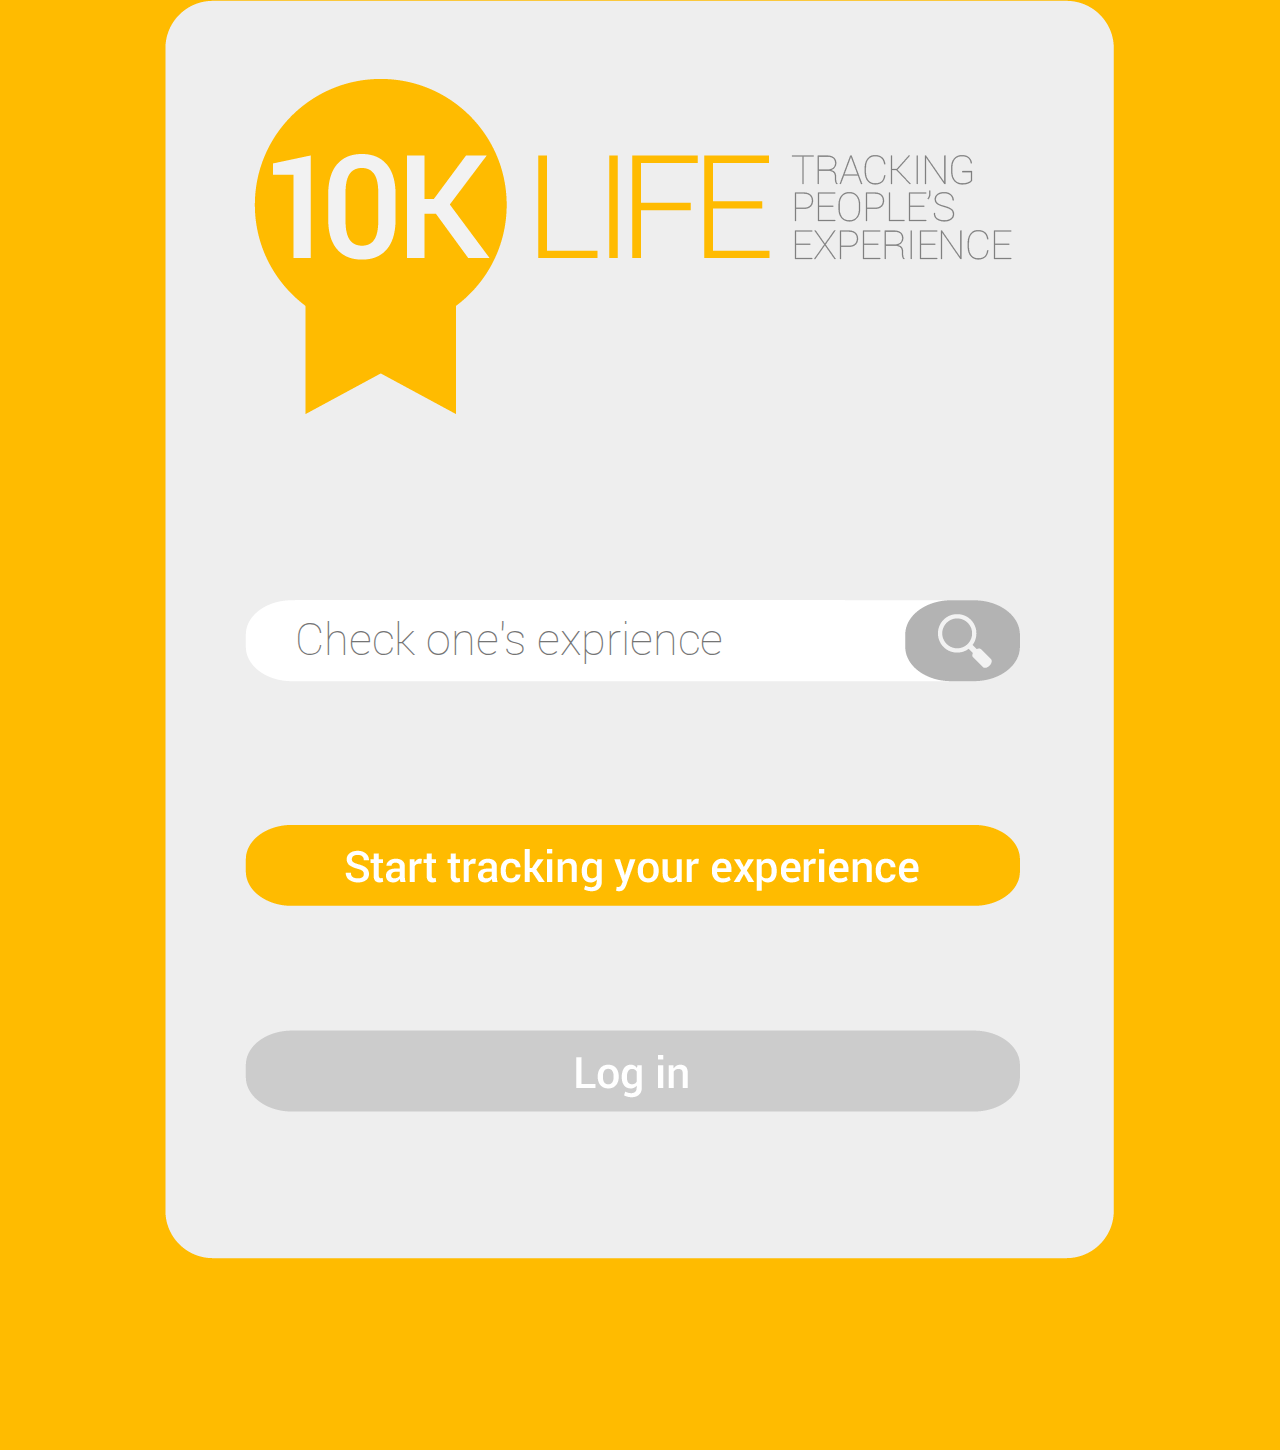
<file: Server/index.html>
<html>
<head>
	<title>INDEX</title>
	<meta http-equiv="Content-Type" content="text/html; charset=utf-8">
	<link rel="stylesheet" type="text/css" href="file/global.css" />
	<link rel="stylesheet" type="text/css" href="file/index.css" />
	<script type="text/javascript" src="file/jquery-1.11.1.js"></script>
	<script type="text/javascript" src="file/jquery-ui.js"></script>
	<script type="text/javascript" src="file/test.js"></script>
</head>
<body>
	<div class="main ">
		<div class="indent ">
			<div class="text-field "></div>
			<div class="search ">
				<input class="search-input " value="" placeholder="Check one's exprience ">
				<div class="click-part"></div>
			</div>
			<div class="user-login" style="display:none">
				<div class="blank-input ">
					<input class="search-input " id="username" value="" placeholder="UserName ">
				</div>
				<div class="blank-input ">
					<input class="search-input " type="password" id="password" value="" placeholder="PassWord ">
				</div>
				<div id="login" class="login "></div>
			</div>
			<div class="user-reg" style="display:none">
				<div class="blank-input ">
					<input class="search-input " id="reg-username" value="" placeholder="UserName ">
				</div>
				<div class="blank-input ">
					<input class="search-input " type="password" id="reg-password" value="" placeholder="PassWord ">
				</div>
				<div id="register" class="register "></div>
			</div>

			<div id="reg-btn" class="register "></div>
			<div id="login-btn" class="login "></div>
		</div>
	</div>
</body>
</html>
</file>
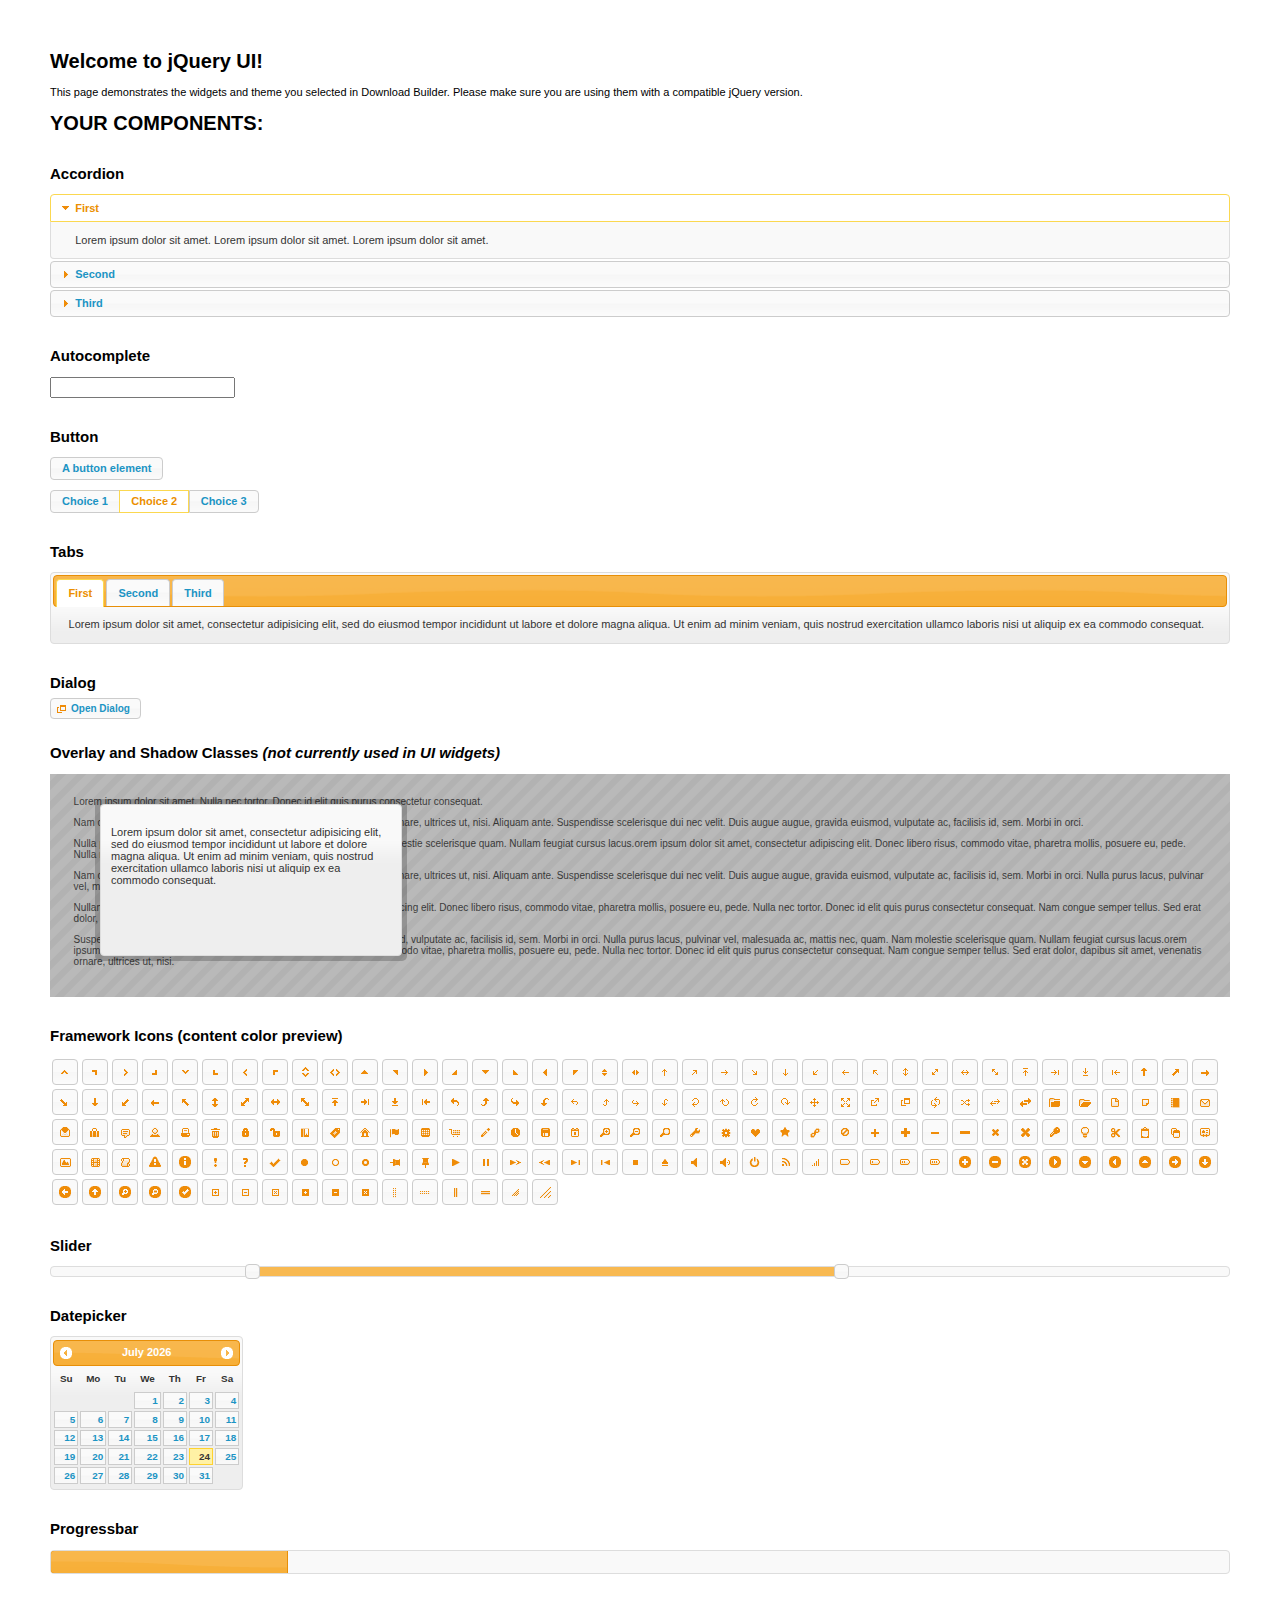
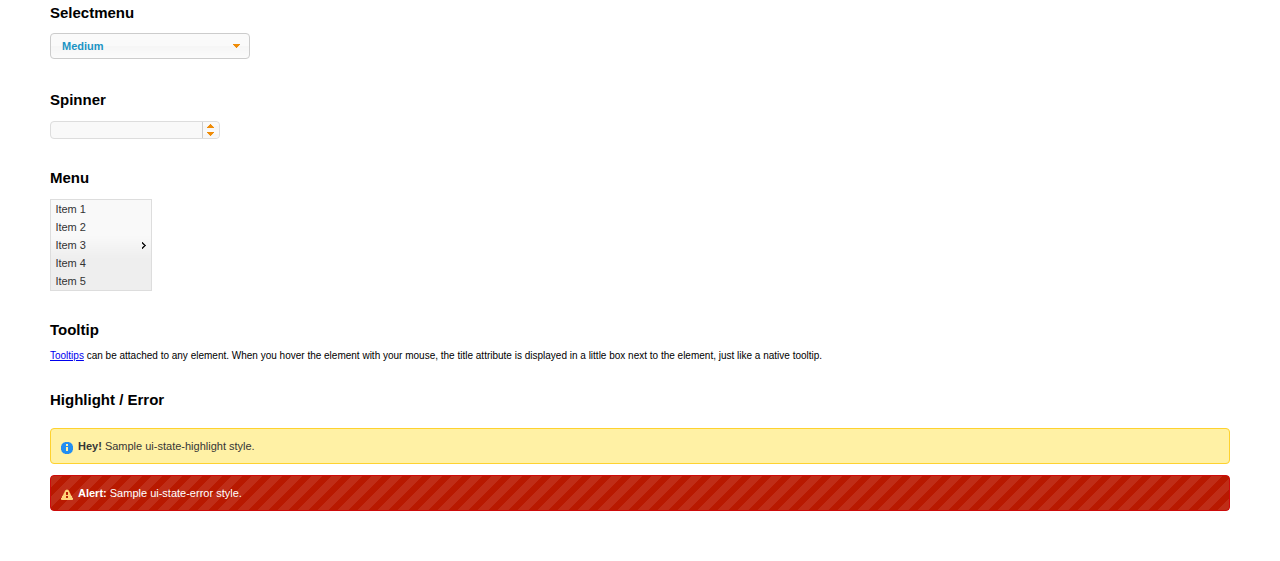
<file: Server/file/jquery-ui-1.11.2.custom/index.html>
<!doctype html>
<html lang="us">
<head>
	<meta charset="utf-8">
	<title>jQuery UI Example Page</title>
	<link href="jquery-ui.css" rel="stylesheet">
	<style>
	body{
		font: 62.5% "Trebuchet MS", sans-serif;
		margin: 50px;
	}
	.demoHeaders {
		margin-top: 2em;
	}
	#dialog-link {
		padding: .4em 1em .4em 20px;
		text-decoration: none;
		position: relative;
	}
	#dialog-link span.ui-icon {
		margin: 0 5px 0 0;
		position: absolute;
		left: .2em;
		top: 50%;
		margin-top: -8px;
	}
	#icons {
		margin: 0;
		padding: 0;
	}
	#icons li {
		margin: 2px;
		position: relative;
		padding: 4px 0;
		cursor: pointer;
		float: left;
		list-style: none;
	}
	#icons span.ui-icon {
		float: left;
		margin: 0 4px;
	}
	.fakewindowcontain .ui-widget-overlay {
		position: absolute;
	}
	select {
		width: 200px;
	}
	</style>
</head>
<body>

<h1>Welcome to jQuery UI!</h1>

<div class="ui-widget">
	<p>This page demonstrates the widgets and theme you selected in Download Builder. Please make sure you are using them with a compatible jQuery version.</p>
</div>

<h1>YOUR COMPONENTS:</h1>


<!-- Accordion -->
<h2 class="demoHeaders">Accordion</h2>
<div id="accordion">
	<h3>First</h3>
	<div>Lorem ipsum dolor sit amet. Lorem ipsum dolor sit amet. Lorem ipsum dolor sit amet.</div>
	<h3>Second</h3>
	<div>Phasellus mattis tincidunt nibh.</div>
	<h3>Third</h3>
	<div>Nam dui erat, auctor a, dignissim quis.</div>
</div>



<!-- Autocomplete -->
<h2 class="demoHeaders">Autocomplete</h2>
<div>
	<input id="autocomplete" title="type &quot;a&quot;">
</div>



<!-- Button -->
<h2 class="demoHeaders">Button</h2>
<button id="button">A button element</button>
<form style="margin-top: 1em;">
	<div id="radioset">
		<input type="radio" id="radio1" name="radio"><label for="radio1">Choice 1</label>
		<input type="radio" id="radio2" name="radio" checked="checked"><label for="radio2">Choice 2</label>
		<input type="radio" id="radio3" name="radio"><label for="radio3">Choice 3</label>
	</div>
</form>



<!-- Tabs -->
<h2 class="demoHeaders">Tabs</h2>
<div id="tabs">
	<ul>
		<li><a href="#tabs-1">First</a></li>
		<li><a href="#tabs-2">Second</a></li>
		<li><a href="#tabs-3">Third</a></li>
	</ul>
	<div id="tabs-1">Lorem ipsum dolor sit amet, consectetur adipisicing elit, sed do eiusmod tempor incididunt ut labore et dolore magna aliqua. Ut enim ad minim veniam, quis nostrud exercitation ullamco laboris nisi ut aliquip ex ea commodo consequat.</div>
	<div id="tabs-2">Phasellus mattis tincidunt nibh. Cras orci urna, blandit id, pretium vel, aliquet ornare, felis. Maecenas scelerisque sem non nisl. Fusce sed lorem in enim dictum bibendum.</div>
	<div id="tabs-3">Nam dui erat, auctor a, dignissim quis, sollicitudin eu, felis. Pellentesque nisi urna, interdum eget, sagittis et, consequat vestibulum, lacus. Mauris porttitor ullamcorper augue.</div>
</div>



<!-- Dialog NOTE: Dialog is not generated by UI in this demo so it can be visually styled in themeroller-->
<h2 class="demoHeaders">Dialog</h2>
<p><a href="#" id="dialog-link" class="ui-state-default ui-corner-all"><span class="ui-icon ui-icon-newwin"></span>Open Dialog</a></p>

<h2 class="demoHeaders">Overlay and Shadow Classes <em>(not currently used in UI widgets)</em></h2>
<div style="position: relative; width: 96%; height: 200px; padding:1% 2%; overflow:hidden;" class="fakewindowcontain">
	<p>Lorem ipsum dolor sit amet,  Nulla nec tortor. Donec id elit quis purus consectetur consequat. </p><p>Nam congue semper tellus. Sed erat dolor, dapibus sit amet, venenatis ornare, ultrices ut, nisi. Aliquam ante. Suspendisse scelerisque dui nec velit. Duis augue augue, gravida euismod, vulputate ac, facilisis id, sem. Morbi in orci. </p><p>Nulla purus lacus, pulvinar vel, malesuada ac, mattis nec, quam. Nam molestie scelerisque quam. Nullam feugiat cursus lacus.orem ipsum dolor sit amet, consectetur adipiscing elit. Donec libero risus, commodo vitae, pharetra mollis, posuere eu, pede. Nulla nec tortor. Donec id elit quis purus consectetur consequat. </p><p>Nam congue semper tellus. Sed erat dolor, dapibus sit amet, venenatis ornare, ultrices ut, nisi. Aliquam ante. Suspendisse scelerisque dui nec velit. Duis augue augue, gravida euismod, vulputate ac, facilisis id, sem. Morbi in orci. Nulla purus lacus, pulvinar vel, malesuada ac, mattis nec, quam. Nam molestie scelerisque quam. </p><p>Nullam feugiat cursus lacus.orem ipsum dolor sit amet, consectetur adipiscing elit. Donec libero risus, commodo vitae, pharetra mollis, posuere eu, pede. Nulla nec tortor. Donec id elit quis purus consectetur consequat. Nam congue semper tellus. Sed erat dolor, dapibus sit amet, venenatis ornare, ultrices ut, nisi. Aliquam ante. </p><p>Suspendisse scelerisque dui nec velit. Duis augue augue, gravida euismod, vulputate ac, facilisis id, sem. Morbi in orci. Nulla purus lacus, pulvinar vel, malesuada ac, mattis nec, quam. Nam molestie scelerisque quam. Nullam feugiat cursus lacus.orem ipsum dolor sit amet, consectetur adipiscing elit. Donec libero risus, commodo vitae, pharetra mollis, posuere eu, pede. Nulla nec tortor. Donec id elit quis purus consectetur consequat. Nam congue semper tellus. Sed erat dolor, dapibus sit amet, venenatis ornare, ultrices ut, nisi. </p>

	<!-- ui-dialog -->
	<div class="ui-overlay"><div class="ui-widget-overlay"></div><div class="ui-widget-shadow ui-corner-all" style="width: 302px; height: 152px; position: absolute; left: 50px; top: 30px;"></div></div>
	<div style="position: absolute; width: 280px; height: 130px;left: 50px; top: 30px; padding: 10px;" class="ui-widget ui-widget-content ui-corner-all">
		<div class="ui-dialog-content ui-widget-content" style="background: none; border: 0;">
			<p>Lorem ipsum dolor sit amet, consectetur adipisicing elit, sed do eiusmod tempor incididunt ut labore et dolore magna aliqua. Ut enim ad minim veniam, quis nostrud exercitation ullamco laboris nisi ut aliquip ex ea commodo consequat.</p>
		</div>
	</div>

</div>

<!-- ui-dialog -->
<div id="dialog" title="Dialog Title">
	<p>Lorem ipsum dolor sit amet, consectetur adipisicing elit, sed do eiusmod tempor incididunt ut labore et dolore magna aliqua. Ut enim ad minim veniam, quis nostrud exercitation ullamco laboris nisi ut aliquip ex ea commodo consequat.</p>
</div>



<h2 class="demoHeaders">Framework Icons (content color preview)</h2>
<ul id="icons" class="ui-widget ui-helper-clearfix">
	<li class="ui-state-default ui-corner-all" title=".ui-icon-carat-1-n"><span class="ui-icon ui-icon-carat-1-n"></span></li>
	<li class="ui-state-default ui-corner-all" title=".ui-icon-carat-1-ne"><span class="ui-icon ui-icon-carat-1-ne"></span></li>
	<li class="ui-state-default ui-corner-all" title=".ui-icon-carat-1-e"><span class="ui-icon ui-icon-carat-1-e"></span></li>
	<li class="ui-state-default ui-corner-all" title=".ui-icon-carat-1-se"><span class="ui-icon ui-icon-carat-1-se"></span></li>
	<li class="ui-state-default ui-corner-all" title=".ui-icon-carat-1-s"><span class="ui-icon ui-icon-carat-1-s"></span></li>
	<li class="ui-state-default ui-corner-all" title=".ui-icon-carat-1-sw"><span class="ui-icon ui-icon-carat-1-sw"></span></li>
	<li class="ui-state-default ui-corner-all" title=".ui-icon-carat-1-w"><span class="ui-icon ui-icon-carat-1-w"></span></li>
	<li class="ui-state-default ui-corner-all" title=".ui-icon-carat-1-nw"><span class="ui-icon ui-icon-carat-1-nw"></span></li>
	<li class="ui-state-default ui-corner-all" title=".ui-icon-carat-2-n-s"><span class="ui-icon ui-icon-carat-2-n-s"></span></li>
	<li class="ui-state-default ui-corner-all" title=".ui-icon-carat-2-e-w"><span class="ui-icon ui-icon-carat-2-e-w"></span></li>
	<li class="ui-state-default ui-corner-all" title=".ui-icon-triangle-1-n"><span class="ui-icon ui-icon-triangle-1-n"></span></li>
	<li class="ui-state-default ui-corner-all" title=".ui-icon-triangle-1-ne"><span class="ui-icon ui-icon-triangle-1-ne"></span></li>
	<li class="ui-state-default ui-corner-all" title=".ui-icon-triangle-1-e"><span class="ui-icon ui-icon-triangle-1-e"></span></li>
	<li class="ui-state-default ui-corner-all" title=".ui-icon-triangle-1-se"><span class="ui-icon ui-icon-triangle-1-se"></span></li>
	<li class="ui-state-default ui-corner-all" title=".ui-icon-triangle-1-s"><span class="ui-icon ui-icon-triangle-1-s"></span></li>
	<li class="ui-state-default ui-corner-all" title=".ui-icon-triangle-1-sw"><span class="ui-icon ui-icon-triangle-1-sw"></span></li>
	<li class="ui-state-default ui-corner-all" title=".ui-icon-triangle-1-w"><span class="ui-icon ui-icon-triangle-1-w"></span></li>
	<li class="ui-state-default ui-corner-all" title=".ui-icon-triangle-1-nw"><span class="ui-icon ui-icon-triangle-1-nw"></span></li>
	<li class="ui-state-default ui-corner-all" title=".ui-icon-triangle-2-n-s"><span class="ui-icon ui-icon-triangle-2-n-s"></span></li>
	<li class="ui-state-default ui-corner-all" title=".ui-icon-triangle-2-e-w"><span class="ui-icon ui-icon-triangle-2-e-w"></span></li>
	<li class="ui-state-default ui-corner-all" title=".ui-icon-arrow-1-n"><span class="ui-icon ui-icon-arrow-1-n"></span></li>
	<li class="ui-state-default ui-corner-all" title=".ui-icon-arrow-1-ne"><span class="ui-icon ui-icon-arrow-1-ne"></span></li>
	<li class="ui-state-default ui-corner-all" title=".ui-icon-arrow-1-e"><span class="ui-icon ui-icon-arrow-1-e"></span></li>
	<li class="ui-state-default ui-corner-all" title=".ui-icon-arrow-1-se"><span class="ui-icon ui-icon-arrow-1-se"></span></li>
	<li class="ui-state-default ui-corner-all" title=".ui-icon-arrow-1-s"><span class="ui-icon ui-icon-arrow-1-s"></span></li>
	<li class="ui-state-default ui-corner-all" title=".ui-icon-arrow-1-sw"><span class="ui-icon ui-icon-arrow-1-sw"></span></li>
	<li class="ui-state-default ui-corner-all" title=".ui-icon-arrow-1-w"><span class="ui-icon ui-icon-arrow-1-w"></span></li>
	<li class="ui-state-default ui-corner-all" title=".ui-icon-arrow-1-nw"><span class="ui-icon ui-icon-arrow-1-nw"></span></li>
	<li class="ui-state-default ui-corner-all" title=".ui-icon-arrow-2-n-s"><span class="ui-icon ui-icon-arrow-2-n-s"></span></li>
	<li class="ui-state-default ui-corner-all" title=".ui-icon-arrow-2-ne-sw"><span class="ui-icon ui-icon-arrow-2-ne-sw"></span></li>
	<li class="ui-state-default ui-corner-all" title=".ui-icon-arrow-2-e-w"><span class="ui-icon ui-icon-arrow-2-e-w"></span></li>
	<li class="ui-state-default ui-corner-all" title=".ui-icon-arrow-2-se-nw"><span class="ui-icon ui-icon-arrow-2-se-nw"></span></li>
	<li class="ui-state-default ui-corner-all" title=".ui-icon-arrowstop-1-n"><span class="ui-icon ui-icon-arrowstop-1-n"></span></li>
	<li class="ui-state-default ui-corner-all" title=".ui-icon-arrowstop-1-e"><span class="ui-icon ui-icon-arrowstop-1-e"></span></li>
	<li class="ui-state-default ui-corner-all" title=".ui-icon-arrowstop-1-s"><span class="ui-icon ui-icon-arrowstop-1-s"></span></li>
	<li class="ui-state-default ui-corner-all" title=".ui-icon-arrowstop-1-w"><span class="ui-icon ui-icon-arrowstop-1-w"></span></li>
	<li class="ui-state-default ui-corner-all" title=".ui-icon-arrowthick-1-n"><span class="ui-icon ui-icon-arrowthick-1-n"></span></li>
	<li class="ui-state-default ui-corner-all" title=".ui-icon-arrowthick-1-ne"><span class="ui-icon ui-icon-arrowthick-1-ne"></span></li>
	<li class="ui-state-default ui-corner-all" title=".ui-icon-arrowthick-1-e"><span class="ui-icon ui-icon-arrowthick-1-e"></span></li>
	<li class="ui-state-default ui-corner-all" title=".ui-icon-arrowthick-1-se"><span class="ui-icon ui-icon-arrowthick-1-se"></span></li>
	<li class="ui-state-default ui-corner-all" title=".ui-icon-arrowthick-1-s"><span class="ui-icon ui-icon-arrowthick-1-s"></span></li>
	<li class="ui-state-default ui-corner-all" title=".ui-icon-arrowthick-1-sw"><span class="ui-icon ui-icon-arrowthick-1-sw"></span></li>
	<li class="ui-state-default ui-corner-all" title=".ui-icon-arrowthick-1-w"><span class="ui-icon ui-icon-arrowthick-1-w"></span></li>
	<li class="ui-state-default ui-corner-all" title=".ui-icon-arrowthick-1-nw"><span class="ui-icon ui-icon-arrowthick-1-nw"></span></li>
	<li class="ui-state-default ui-corner-all" title=".ui-icon-arrowthick-2-n-s"><span class="ui-icon ui-icon-arrowthick-2-n-s"></span></li>
	<li class="ui-state-default ui-corner-all" title=".ui-icon-arrowthick-2-ne-sw"><span class="ui-icon ui-icon-arrowthick-2-ne-sw"></span></li>
	<li class="ui-state-default ui-corner-all" title=".ui-icon-arrowthick-2-e-w"><span class="ui-icon ui-icon-arrowthick-2-e-w"></span></li>
	<li class="ui-state-default ui-corner-all" title=".ui-icon-arrowthick-2-se-nw"><span class="ui-icon ui-icon-arrowthick-2-se-nw"></span></li>
	<li class="ui-state-default ui-corner-all" title=".ui-icon-arrowthickstop-1-n"><span class="ui-icon ui-icon-arrowthickstop-1-n"></span></li>
	<li class="ui-state-default ui-corner-all" title=".ui-icon-arrowthickstop-1-e"><span class="ui-icon ui-icon-arrowthickstop-1-e"></span></li>
	<li class="ui-state-default ui-corner-all" title=".ui-icon-arrowthickstop-1-s"><span class="ui-icon ui-icon-arrowthickstop-1-s"></span></li>
	<li class="ui-state-default ui-corner-all" title=".ui-icon-arrowthickstop-1-w"><span class="ui-icon ui-icon-arrowthickstop-1-w"></span></li>
	<li class="ui-state-default ui-corner-all" title=".ui-icon-arrowreturnthick-1-w"><span class="ui-icon ui-icon-arrowreturnthick-1-w"></span></li>
	<li class="ui-state-default ui-corner-all" title=".ui-icon-arrowreturnthick-1-n"><span class="ui-icon ui-icon-arrowreturnthick-1-n"></span></li>
	<li class="ui-state-default ui-corner-all" title=".ui-icon-arrowreturnthick-1-e"><span class="ui-icon ui-icon-arrowreturnthick-1-e"></span></li>
	<li class="ui-state-default ui-corner-all" title=".ui-icon-arrowreturnthick-1-s"><span class="ui-icon ui-icon-arrowreturnthick-1-s"></span></li>
	<li class="ui-state-default ui-corner-all" title=".ui-icon-arrowreturn-1-w"><span class="ui-icon ui-icon-arrowreturn-1-w"></span></li>
	<li class="ui-state-default ui-corner-all" title=".ui-icon-arrowreturn-1-n"><span class="ui-icon ui-icon-arrowreturn-1-n"></span></li>
	<li class="ui-state-default ui-corner-all" title=".ui-icon-arrowreturn-1-e"><span class="ui-icon ui-icon-arrowreturn-1-e"></span></li>
	<li class="ui-state-default ui-corner-all" title=".ui-icon-arrowreturn-1-s"><span class="ui-icon ui-icon-arrowreturn-1-s"></span></li>
	<li class="ui-state-default ui-corner-all" title=".ui-icon-arrowrefresh-1-w"><span class="ui-icon ui-icon-arrowrefresh-1-w"></span></li>
	<li class="ui-state-default ui-corner-all" title=".ui-icon-arrowrefresh-1-n"><span class="ui-icon ui-icon-arrowrefresh-1-n"></span></li>
	<li class="ui-state-default ui-corner-all" title=".ui-icon-arrowrefresh-1-e"><span class="ui-icon ui-icon-arrowrefresh-1-e"></span></li>
	<li class="ui-state-default ui-corner-all" title=".ui-icon-arrowrefresh-1-s"><span class="ui-icon ui-icon-arrowrefresh-1-s"></span></li>
	<li class="ui-state-default ui-corner-all" title=".ui-icon-arrow-4"><span class="ui-icon ui-icon-arrow-4"></span></li>
	<li class="ui-state-default ui-corner-all" title=".ui-icon-arrow-4-diag"><span class="ui-icon ui-icon-arrow-4-diag"></span></li>
	<li class="ui-state-default ui-corner-all" title=".ui-icon-extlink"><span class="ui-icon ui-icon-extlink"></span></li>
	<li class="ui-state-default ui-corner-all" title=".ui-icon-newwin"><span class="ui-icon ui-icon-newwin"></span></li>
	<li class="ui-state-default ui-corner-all" title=".ui-icon-refresh"><span class="ui-icon ui-icon-refresh"></span></li>
	<li class="ui-state-default ui-corner-all" title=".ui-icon-shuffle"><span class="ui-icon ui-icon-shuffle"></span></li>
	<li class="ui-state-default ui-corner-all" title=".ui-icon-transfer-e-w"><span class="ui-icon ui-icon-transfer-e-w"></span></li>
	<li class="ui-state-default ui-corner-all" title=".ui-icon-transferthick-e-w"><span class="ui-icon ui-icon-transferthick-e-w"></span></li>
	<li class="ui-state-default ui-corner-all" title=".ui-icon-folder-collapsed"><span class="ui-icon ui-icon-folder-collapsed"></span></li>
	<li class="ui-state-default ui-corner-all" title=".ui-icon-folder-open"><span class="ui-icon ui-icon-folder-open"></span></li>
	<li class="ui-state-default ui-corner-all" title=".ui-icon-document"><span class="ui-icon ui-icon-document"></span></li>
	<li class="ui-state-default ui-corner-all" title=".ui-icon-document-b"><span class="ui-icon ui-icon-document-b"></span></li>
	<li class="ui-state-default ui-corner-all" title=".ui-icon-note"><span class="ui-icon ui-icon-note"></span></li>
	<li class="ui-state-default ui-corner-all" title=".ui-icon-mail-closed"><span class="ui-icon ui-icon-mail-closed"></span></li>
	<li class="ui-state-default ui-corner-all" title=".ui-icon-mail-open"><span class="ui-icon ui-icon-mail-open"></span></li>
	<li class="ui-state-default ui-corner-all" title=".ui-icon-suitcase"><span class="ui-icon ui-icon-suitcase"></span></li>
	<li class="ui-state-default ui-corner-all" title=".ui-icon-comment"><span class="ui-icon ui-icon-comment"></span></li>
	<li class="ui-state-default ui-corner-all" title=".ui-icon-person"><span class="ui-icon ui-icon-person"></span></li>
	<li class="ui-state-default ui-corner-all" title=".ui-icon-print"><span class="ui-icon ui-icon-print"></span></li>
	<li class="ui-state-default ui-corner-all" title=".ui-icon-trash"><span class="ui-icon ui-icon-trash"></span></li>
	<li class="ui-state-default ui-corner-all" title=".ui-icon-locked"><span class="ui-icon ui-icon-locked"></span></li>
	<li class="ui-state-default ui-corner-all" title=".ui-icon-unlocked"><span class="ui-icon ui-icon-unlocked"></span></li>
	<li class="ui-state-default ui-corner-all" title=".ui-icon-bookmark"><span class="ui-icon ui-icon-bookmark"></span></li>
	<li class="ui-state-default ui-corner-all" title=".ui-icon-tag"><span class="ui-icon ui-icon-tag"></span></li>
	<li class="ui-state-default ui-corner-all" title=".ui-icon-home"><span class="ui-icon ui-icon-home"></span></li>
	<li class="ui-state-default ui-corner-all" title=".ui-icon-flag"><span class="ui-icon ui-icon-flag"></span></li>
	<li class="ui-state-default ui-corner-all" title=".ui-icon-calculator"><span class="ui-icon ui-icon-calculator"></span></li>
	<li class="ui-state-default ui-corner-all" title=".ui-icon-cart"><span class="ui-icon ui-icon-cart"></span></li>
	<li class="ui-state-default ui-corner-all" title=".ui-icon-pencil"><span class="ui-icon ui-icon-pencil"></span></li>
	<li class="ui-state-default ui-corner-all" title=".ui-icon-clock"><span class="ui-icon ui-icon-clock"></span></li>
	<li class="ui-state-default ui-corner-all" title=".ui-icon-disk"><span class="ui-icon ui-icon-disk"></span></li>
	<li class="ui-state-default ui-corner-all" title=".ui-icon-calendar"><span class="ui-icon ui-icon-calendar"></span></li>
	<li class="ui-state-default ui-corner-all" title=".ui-icon-zoomin"><span class="ui-icon ui-icon-zoomin"></span></li>
	<li class="ui-state-default ui-corner-all" title=".ui-icon-zoomout"><span class="ui-icon ui-icon-zoomout"></span></li>
	<li class="ui-state-default ui-corner-all" title=".ui-icon-search"><span class="ui-icon ui-icon-search"></span></li>
	<li class="ui-state-default ui-corner-all" title=".ui-icon-wrench"><span class="ui-icon ui-icon-wrench"></span></li>
	<li class="ui-state-default ui-corner-all" title=".ui-icon-gear"><span class="ui-icon ui-icon-gear"></span></li>
	<li class="ui-state-default ui-corner-all" title=".ui-icon-heart"><span class="ui-icon ui-icon-heart"></span></li>
	<li class="ui-state-default ui-corner-all" title=".ui-icon-star"><span class="ui-icon ui-icon-star"></span></li>
	<li class="ui-state-default ui-corner-all" title=".ui-icon-link"><span class="ui-icon ui-icon-link"></span></li>
	<li class="ui-state-default ui-corner-all" title=".ui-icon-cancel"><span class="ui-icon ui-icon-cancel"></span></li>
	<li class="ui-state-default ui-corner-all" title=".ui-icon-plus"><span class="ui-icon ui-icon-plus"></span></li>
	<li class="ui-state-default ui-corner-all" title=".ui-icon-plusthick"><span class="ui-icon ui-icon-plusthick"></span></li>
	<li class="ui-state-default ui-corner-all" title=".ui-icon-minus"><span class="ui-icon ui-icon-minus"></span></li>
	<li class="ui-state-default ui-corner-all" title=".ui-icon-minusthick"><span class="ui-icon ui-icon-minusthick"></span></li>
	<li class="ui-state-default ui-corner-all" title=".ui-icon-close"><span class="ui-icon ui-icon-close"></span></li>
	<li class="ui-state-default ui-corner-all" title=".ui-icon-closethick"><span class="ui-icon ui-icon-closethick"></span></li>
	<li class="ui-state-default ui-corner-all" title=".ui-icon-key"><span class="ui-icon ui-icon-key"></span></li>
	<li class="ui-state-default ui-corner-all" title=".ui-icon-lightbulb"><span class="ui-icon ui-icon-lightbulb"></span></li>
	<li class="ui-state-default ui-corner-all" title=".ui-icon-scissors"><span class="ui-icon ui-icon-scissors"></span></li>
	<li class="ui-state-default ui-corner-all" title=".ui-icon-clipboard"><span class="ui-icon ui-icon-clipboard"></span></li>
	<li class="ui-state-default ui-corner-all" title=".ui-icon-copy"><span class="ui-icon ui-icon-copy"></span></li>
	<li class="ui-state-default ui-corner-all" title=".ui-icon-contact"><span class="ui-icon ui-icon-contact"></span></li>
	<li class="ui-state-default ui-corner-all" title=".ui-icon-image"><span class="ui-icon ui-icon-image"></span></li>
	<li class="ui-state-default ui-corner-all" title=".ui-icon-video"><span class="ui-icon ui-icon-video"></span></li>
	<li class="ui-state-default ui-corner-all" title=".ui-icon-script"><span class="ui-icon ui-icon-script"></span></li>
	<li class="ui-state-default ui-corner-all" title=".ui-icon-alert"><span class="ui-icon ui-icon-alert"></span></li>
	<li class="ui-state-default ui-corner-all" title=".ui-icon-info"><span class="ui-icon ui-icon-info"></span></li>
	<li class="ui-state-default ui-corner-all" title=".ui-icon-notice"><span class="ui-icon ui-icon-notice"></span></li>
	<li class="ui-state-default ui-corner-all" title=".ui-icon-help"><span class="ui-icon ui-icon-help"></span></li>
	<li class="ui-state-default ui-corner-all" title=".ui-icon-check"><span class="ui-icon ui-icon-check"></span></li>
	<li class="ui-state-default ui-corner-all" title=".ui-icon-bullet"><span class="ui-icon ui-icon-bullet"></span></li>
	<li class="ui-state-default ui-corner-all" title=".ui-icon-radio-off"><span class="ui-icon ui-icon-radio-off"></span></li>
	<li class="ui-state-default ui-corner-all" title=".ui-icon-radio-on"><span class="ui-icon ui-icon-radio-on"></span></li>
	<li class="ui-state-default ui-corner-all" title=".ui-icon-pin-w"><span class="ui-icon ui-icon-pin-w"></span></li>
	<li class="ui-state-default ui-corner-all" title=".ui-icon-pin-s"><span class="ui-icon ui-icon-pin-s"></span></li>
	<li class="ui-state-default ui-corner-all" title=".ui-icon-play"><span class="ui-icon ui-icon-play"></span></li>
	<li class="ui-state-default ui-corner-all" title=".ui-icon-pause"><span class="ui-icon ui-icon-pause"></span></li>
	<li class="ui-state-default ui-corner-all" title=".ui-icon-seek-next"><span class="ui-icon ui-icon-seek-next"></span></li>
	<li class="ui-state-default ui-corner-all" title=".ui-icon-seek-prev"><span class="ui-icon ui-icon-seek-prev"></span></li>
	<li class="ui-state-default ui-corner-all" title=".ui-icon-seek-end"><span class="ui-icon ui-icon-seek-end"></span></li>
	<li class="ui-state-default ui-corner-all" title=".ui-icon-seek-first"><span class="ui-icon ui-icon-seek-first"></span></li>
	<li class="ui-state-default ui-corner-all" title=".ui-icon-stop"><span class="ui-icon ui-icon-stop"></span></li>
	<li class="ui-state-default ui-corner-all" title=".ui-icon-eject"><span class="ui-icon ui-icon-eject"></span></li>
	<li class="ui-state-default ui-corner-all" title=".ui-icon-volume-off"><span class="ui-icon ui-icon-volume-off"></span></li>
	<li class="ui-state-default ui-corner-all" title=".ui-icon-volume-on"><span class="ui-icon ui-icon-volume-on"></span></li>
	<li class="ui-state-default ui-corner-all" title=".ui-icon-power"><span class="ui-icon ui-icon-power"></span></li>
	<li class="ui-state-default ui-corner-all" title=".ui-icon-signal-diag"><span class="ui-icon ui-icon-signal-diag"></span></li>
	<li class="ui-state-default ui-corner-all" title=".ui-icon-signal"><span class="ui-icon ui-icon-signal"></span></li>
	<li class="ui-state-default ui-corner-all" title=".ui-icon-battery-0"><span class="ui-icon ui-icon-battery-0"></span></li>
	<li class="ui-state-default ui-corner-all" title=".ui-icon-battery-1"><span class="ui-icon ui-icon-battery-1"></span></li>
	<li class="ui-state-default ui-corner-all" title=".ui-icon-battery-2"><span class="ui-icon ui-icon-battery-2"></span></li>
	<li class="ui-state-default ui-corner-all" title=".ui-icon-battery-3"><span class="ui-icon ui-icon-battery-3"></span></li>
	<li class="ui-state-default ui-corner-all" title=".ui-icon-circle-plus"><span class="ui-icon ui-icon-circle-plus"></span></li>
	<li class="ui-state-default ui-corner-all" title=".ui-icon-circle-minus"><span class="ui-icon ui-icon-circle-minus"></span></li>
	<li class="ui-state-default ui-corner-all" title=".ui-icon-circle-close"><span class="ui-icon ui-icon-circle-close"></span></li>
	<li class="ui-state-default ui-corner-all" title=".ui-icon-circle-triangle-e"><span class="ui-icon ui-icon-circle-triangle-e"></span></li>
	<li class="ui-state-default ui-corner-all" title=".ui-icon-circle-triangle-s"><span class="ui-icon ui-icon-circle-triangle-s"></span></li>
	<li class="ui-state-default ui-corner-all" title=".ui-icon-circle-triangle-w"><span class="ui-icon ui-icon-circle-triangle-w"></span></li>
	<li class="ui-state-default ui-corner-all" title=".ui-icon-circle-triangle-n"><span class="ui-icon ui-icon-circle-triangle-n"></span></li>
	<li class="ui-state-default ui-corner-all" title=".ui-icon-circle-arrow-e"><span class="ui-icon ui-icon-circle-arrow-e"></span></li>
	<li class="ui-state-default ui-corner-all" title=".ui-icon-circle-arrow-s"><span class="ui-icon ui-icon-circle-arrow-s"></span></li>
	<li class="ui-state-default ui-corner-all" title=".ui-icon-circle-arrow-w"><span class="ui-icon ui-icon-circle-arrow-w"></span></li>
	<li class="ui-state-default ui-corner-all" title=".ui-icon-circle-arrow-n"><span class="ui-icon ui-icon-circle-arrow-n"></span></li>
	<li class="ui-state-default ui-corner-all" title=".ui-icon-circle-zoomin"><span class="ui-icon ui-icon-circle-zoomin"></span></li>
	<li class="ui-state-default ui-corner-all" title=".ui-icon-circle-zoomout"><span class="ui-icon ui-icon-circle-zoomout"></span></li>
	<li class="ui-state-default ui-corner-all" title=".ui-icon-circle-check"><span class="ui-icon ui-icon-circle-check"></span></li>
	<li class="ui-state-default ui-corner-all" title=".ui-icon-circlesmall-plus"><span class="ui-icon ui-icon-circlesmall-plus"></span></li>
	<li class="ui-state-default ui-corner-all" title=".ui-icon-circlesmall-minus"><span class="ui-icon ui-icon-circlesmall-minus"></span></li>
	<li class="ui-state-default ui-corner-all" title=".ui-icon-circlesmall-close"><span class="ui-icon ui-icon-circlesmall-close"></span></li>
	<li class="ui-state-default ui-corner-all" title=".ui-icon-squaresmall-plus"><span class="ui-icon ui-icon-squaresmall-plus"></span></li>
	<li class="ui-state-default ui-corner-all" title=".ui-icon-squaresmall-minus"><span class="ui-icon ui-icon-squaresmall-minus"></span></li>
	<li class="ui-state-default ui-corner-all" title=".ui-icon-squaresmall-close"><span class="ui-icon ui-icon-squaresmall-close"></span></li>
	<li class="ui-state-default ui-corner-all" title=".ui-icon-grip-dotted-vertical"><span class="ui-icon ui-icon-grip-dotted-vertical"></span></li>
	<li class="ui-state-default ui-corner-all" title=".ui-icon-grip-dotted-horizontal"><span class="ui-icon ui-icon-grip-dotted-horizontal"></span></li>
	<li class="ui-state-default ui-corner-all" title=".ui-icon-grip-solid-vertical"><span class="ui-icon ui-icon-grip-solid-vertical"></span></li>
	<li class="ui-state-default ui-corner-all" title=".ui-icon-grip-solid-horizontal"><span class="ui-icon ui-icon-grip-solid-horizontal"></span></li>
	<li class="ui-state-default ui-corner-all" title=".ui-icon-gripsmall-diagonal-se"><span class="ui-icon ui-icon-gripsmall-diagonal-se"></span></li>
	<li class="ui-state-default ui-corner-all" title=".ui-icon-grip-diagonal-se"><span class="ui-icon ui-icon-grip-diagonal-se"></span></li>
</ul>


<!-- Slider -->
<h2 class="demoHeaders">Slider</h2>
<div id="slider"></div>



<!-- Datepicker -->
<h2 class="demoHeaders">Datepicker</h2>
<div id="datepicker"></div>



<!-- Progressbar -->
<h2 class="demoHeaders">Progressbar</h2>
<div id="progressbar"></div>



<!-- Progressbar -->
<h2 class="demoHeaders">Selectmenu</h2>
<select id="selectmenu">
	<option>Slower</option>
	<option>Slow</option>
	<option selected="selected">Medium</option>
	<option>Fast</option>
	<option>Faster</option>
</select>



<!-- Spinner -->
<h2 class="demoHeaders">Spinner</h2>
<input id="spinner">



<!-- Menu -->
<h2 class="demoHeaders">Menu</h2>
<ul style="width:100px;" id="menu">
	<li>Item 1</li>
	<li>Item 2</li>
	<li>Item 3
		<ul>
			<li>Item 3-1</li>
			<li>Item 3-2</li>
			<li>Item 3-3</li>
			<li>Item 3-4</li>
			<li>Item 3-5</li>
		</ul>
	</li>
	<li>Item 4</li>
	<li>Item 5</li>
</ul>



<!-- Tooltip -->
<h2 class="demoHeaders">Tooltip</h2>
<p id="tooltip">
	<a href="#" title="That&apos;s what this widget is">Tooltips</a> can be attached to any element. When you hover
the element with your mouse, the title attribute is displayed in a little box next to the element, just like a native tooltip.
</p>


<!-- Highlight / Error -->
<h2 class="demoHeaders">Highlight / Error</h2>
<div class="ui-widget">
	<div class="ui-state-highlight ui-corner-all" style="margin-top: 20px; padding: 0 .7em;">
		<p><span class="ui-icon ui-icon-info" style="float: left; margin-right: .3em;"></span>
		<strong>Hey!</strong> Sample ui-state-highlight style.</p>
	</div>
</div>
<br>
<div class="ui-widget">
	<div class="ui-state-error ui-corner-all" style="padding: 0 .7em;">
		<p><span class="ui-icon ui-icon-alert" style="float: left; margin-right: .3em;"></span>
		<strong>Alert:</strong> Sample ui-state-error style.</p>
	</div>
</div>

<script src="external/jquery/jquery.js"></script>
<script src="jquery-ui.js"></script>
<script>

$( "#accordion" ).accordion();



var availableTags = [
	"ActionScript",
	"AppleScript",
	"Asp",
	"BASIC",
	"C",
	"C++",
	"Clojure",
	"COBOL",
	"ColdFusion",
	"Erlang",
	"Fortran",
	"Groovy",
	"Haskell",
	"Java",
	"JavaScript",
	"Lisp",
	"Perl",
	"PHP",
	"Python",
	"Ruby",
	"Scala",
	"Scheme"
];
$( "#autocomplete" ).autocomplete({
	source: availableTags
});



$( "#button" ).button();
$( "#radioset" ).buttonset();



$( "#tabs" ).tabs();



$( "#dialog" ).dialog({
	autoOpen: false,
	width: 400,
	buttons: [
		{
			text: "Ok",
			click: function() {
				$( this ).dialog( "close" );
			}
		},
		{
			text: "Cancel",
			click: function() {
				$( this ).dialog( "close" );
			}
		}
	]
});

// Link to open the dialog
$( "#dialog-link" ).click(function( event ) {
	$( "#dialog" ).dialog( "open" );
	event.preventDefault();
});



$( "#datepicker" ).datepicker({
	inline: true
});



$( "#slider" ).slider({
	range: true,
	values: [ 17, 67 ]
});



$( "#progressbar" ).progressbar({
	value: 20
});



$( "#spinner" ).spinner();



$( "#menu" ).menu();



$( "#tooltip" ).tooltip();



$( "#selectmenu" ).selectmenu();


// Hover states on the static widgets
$( "#dialog-link, #icons li" ).hover(
	function() {
		$( this ).addClass( "ui-state-hover" );
	},
	function() {
		$( this ).removeClass( "ui-state-hover" );
	}
);
</script>
</body>
</html>
</file>
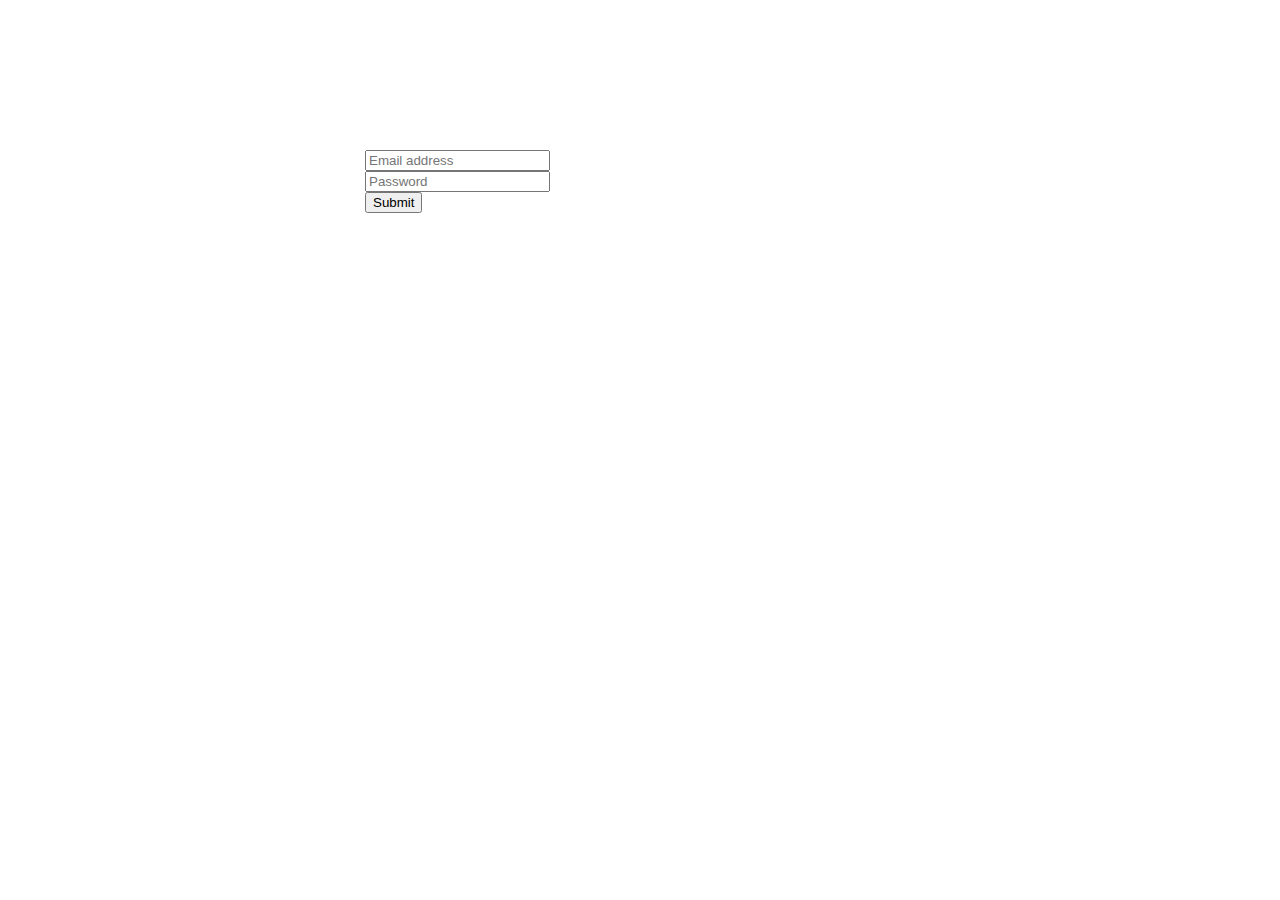
<file: Server/hackson/login.html>
<!doctype html>
<html>
<head>
<meta charset="utf-8">
<title>login</title>
<link href="login.css" type="text/css" rel="stylesheet">
</head>

<body>
<div id="login">
  <div class = typein> <input type="email" placeholder="Email address"></div>
  <div class = typein><input type="password" placeholder="Password"></div>
  <div><input type="submit"></div>
</div>
</body>
</html>
</file>
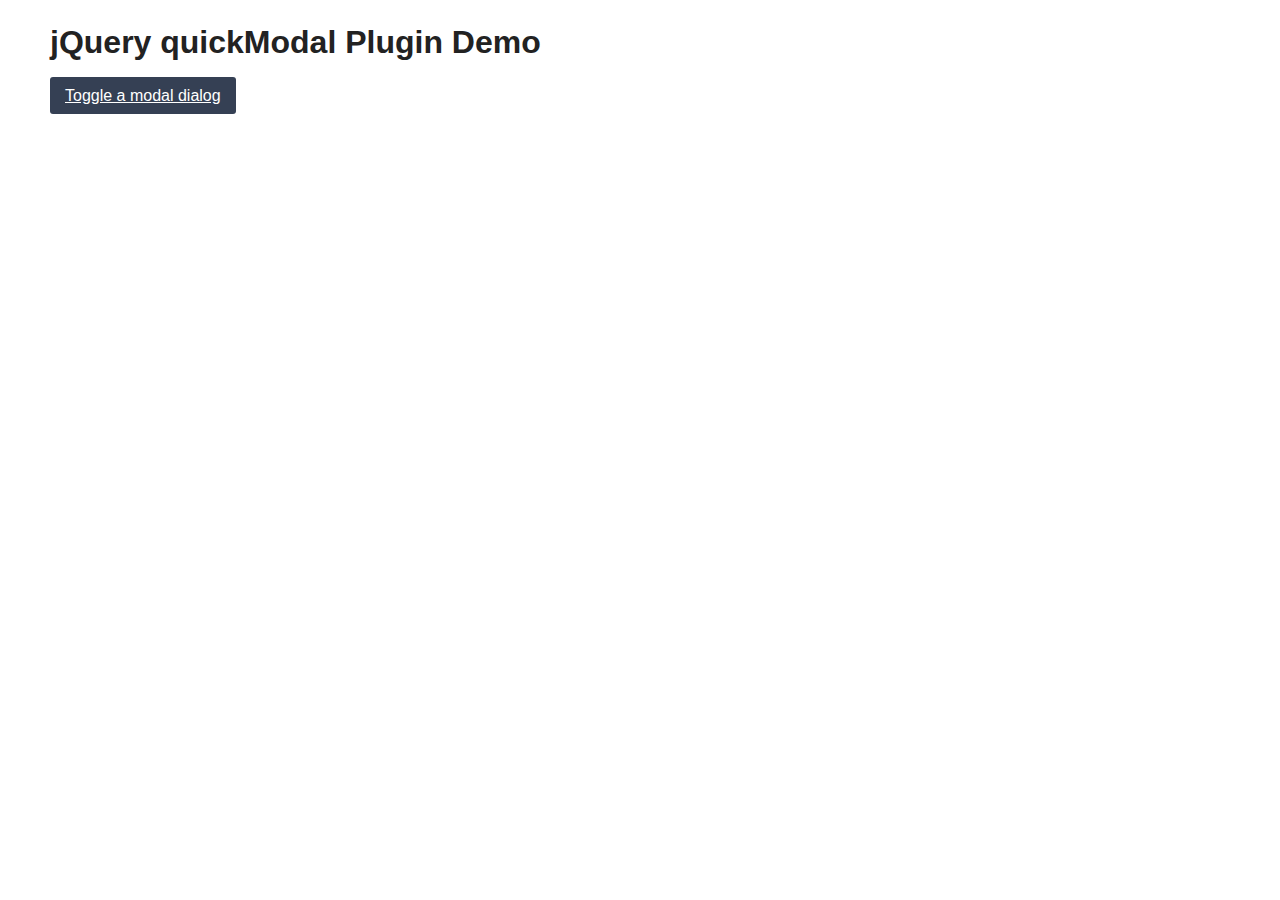
<file: Server/Lightweight-Modal-Dialog-Plugin-For-jQuery-quickModal/quickModal.html>
<!DOCTYPE html> 
<!--[if lt IE 7]>      <html class="no-js lt-ie9 lt-ie8 lt-ie7"> <![endif]-->
<!--[if IE 7]>         <html class="no-js lt-ie9 lt-ie8"><![endif]-->
<!--[if IE 8]>         <html class="no-js lt-ie9"> <![endif]-->
<!--[if gt IE 8]>      <html class="no-js"> <![endif]-->
<!--[if !IE]> <!-->    <html class="no-js"> <!--<![endif]-->
<head>
<meta http-equiv="X-UA-Compatible" content="IE=edge">
<meta charset="utf-8">
<title>jQuery quickModal Plugin Demo</title>
<meta name="viewport" content="width=device-width, initial-scale=1">
<link href="demo.css" rel="stylesheet" />
<link href="http://maxcdn.bootstrapcdn.com/font-awesome/4.2.0/css/font-awesome.min.css" rel="stylesheet" />
<link href="quickModal.css" rel="stylesheet" />
</head>

<body style="padding:0 50px;">

<h1 style="margin:20px auto;">jQuery quickModal Plugin Demo</h1>
<div class="jquery-script-ads" style="margin:20px auto;"><script type="text/javascript"><!--
google_ad_client = "ca-pub-2783044520727903";
/* jQuery_demo */
google_ad_slot = "2780937993";
google_ad_width = 728;
google_ad_height = 90;
//-->
</script>
<script type="text/javascript"
src="http://pagead2.googlesyndication.com/pagead/show_ads.js">
</script></div>
			<a class="modalTrigger button" href="#modal-1">Toggle a modal dialog</a>
			


	
<!-- Modal dialog: uses quickModal.css file -->
	<div id="modal-1">
		<div class="modal-header">
		<div class="content-header">
			<h3 class="modal-title">Modal Title</h3>
			<a class="modal-close" href="#"><i class="fa fa-times"></i></a>
		</div>
	</div>
		<div class="modal-body">
		<div class="content-body">
			<p>Lorem ipsum dolor sit amet, consectetur adipiscing elit. Vestibulum libero purus, convallis nec vestibulum eget, luctus vitae purus. Vestibulum non mauris et sem vulputate pellentesque ac a turpis. Ut vel lacus vitae justo vestibulum lobortis. Nunc ipsum ipsum, laoreet id dictum nec, fermentum vel purus. Maecenas nisl felis, faucibus non rutrum eu, sollicitudin sed ante. Class aptent taciti sociosqu ad litora torquent per conubia nostra, per inceptos himenaeos. Praesent dignissim lacinia tempus. Nulla facilisi.</p>
		</div>
	</div>
		<div class="modal-footer">
		<div class="content-footer">
			<div style="float: left; width: auto;">
				<button type="submit" class="button button-primary">
				<i class="fa fa-bicycle"></i>Primary Button</button>
			</div>
			<div style="float: right; width:auto;">
				<button type="reset" class="button modal-close"><i class="fa fa-times"></i>Cancel</button>
			</div>
		</div>
	</div>
	</div>
 
	<script type="text/javascript" src="http://ajax.googleapis.com/ajax/libs/jquery/1.11.1/jquery.min.js"></script>
	<script type="text/javascript" src="jquery.quickModal.js"></script>
	<script type="text/javascript">
		$(document).ready(function (){
			$('.modalTrigger').quickModal({scrollBehind : true,headerBgColor: "#27ae60",borderCss: "1px solid #27ae60",modalBgColor: "#2ecc71",footerBgColor: "#27ae60"});		
		});
	</script>
<script type="text/javascript">

  var _gaq = _gaq || [];
  _gaq.push(['_setAccount', 'UA-36251023-1']);
  _gaq.push(['_setDomainName', 'jqueryscript.net']);
  _gaq.push(['_trackPageview']);

  (function() {
    var ga = document.createElement('script'); ga.type = 'text/javascript'; ga.async = true;
    ga.src = ('https:' == document.location.protocol ? 'https://ssl' : 'http://www') + '.google-analytics.com/ga.js';
    var s = document.getElementsByTagName('script')[0]; s.parentNode.insertBefore(ga, s);
  })();

</script>
</body>
</html>
</file>
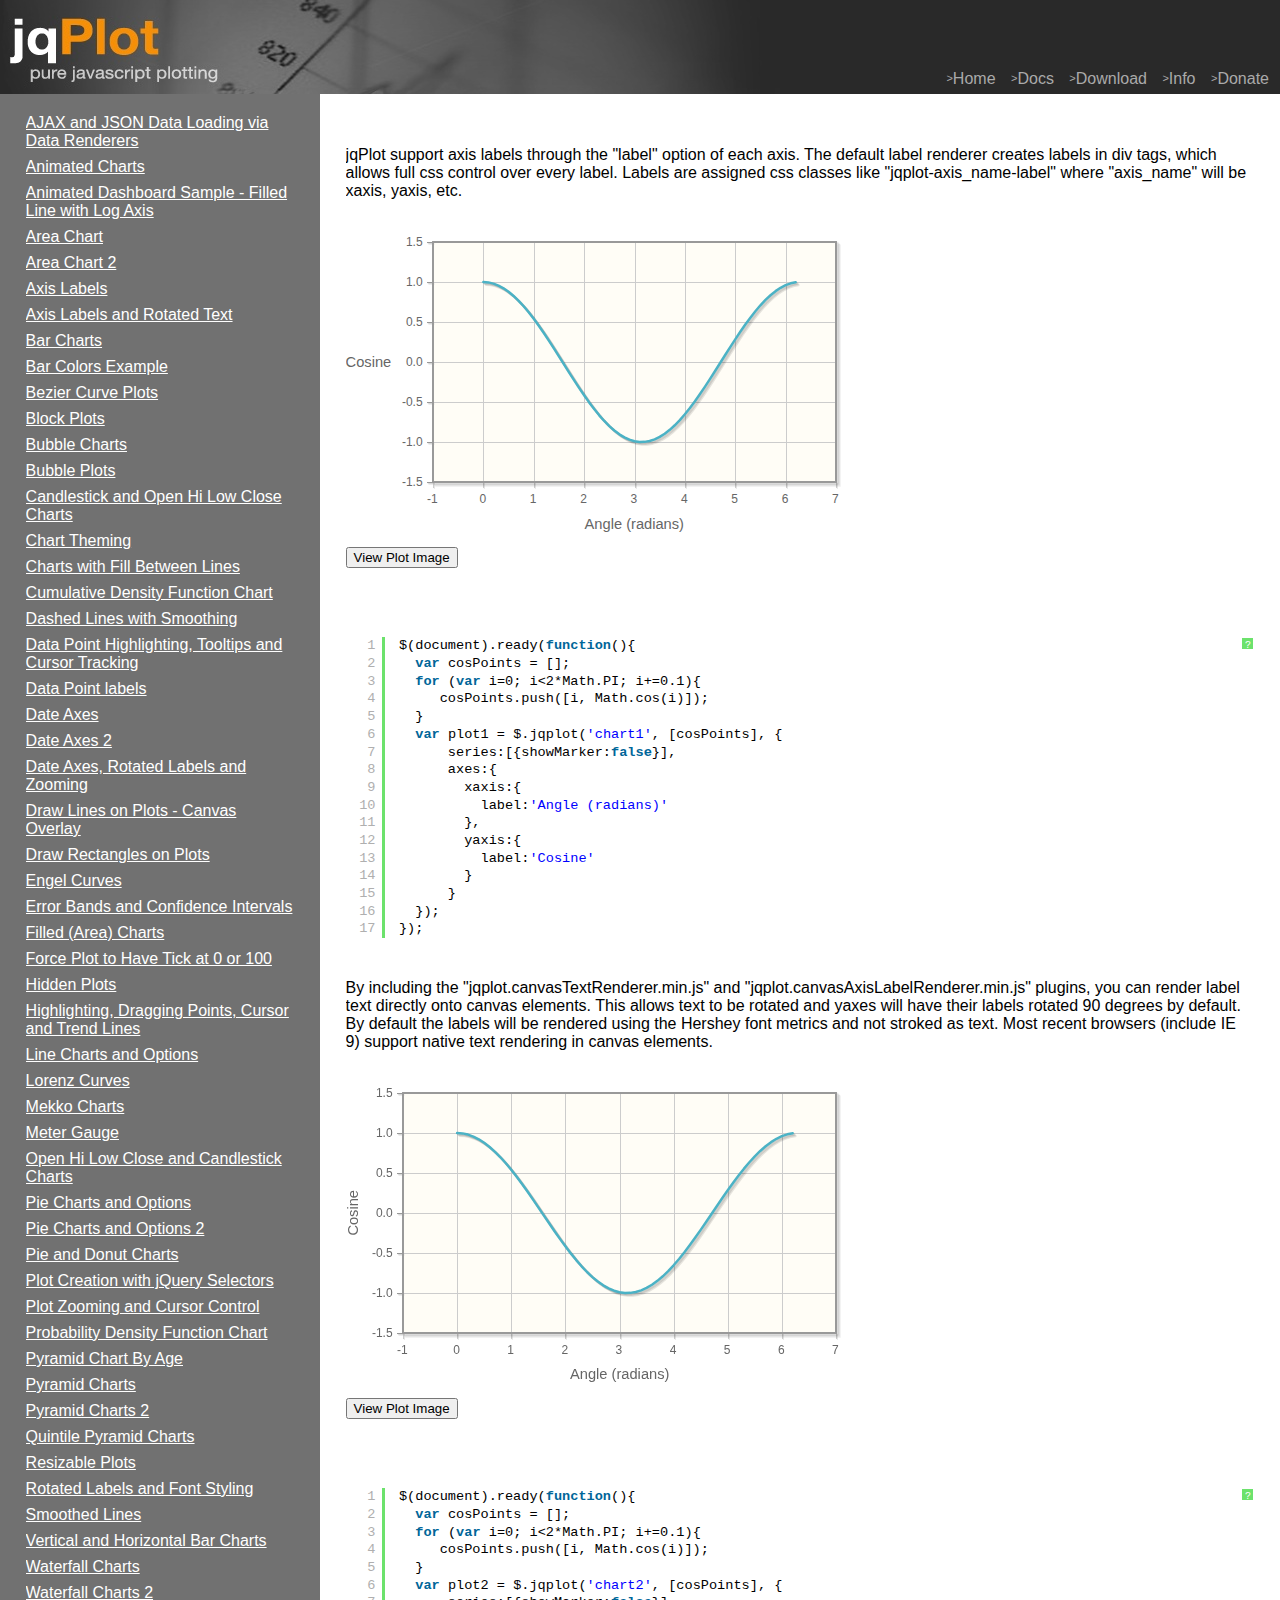
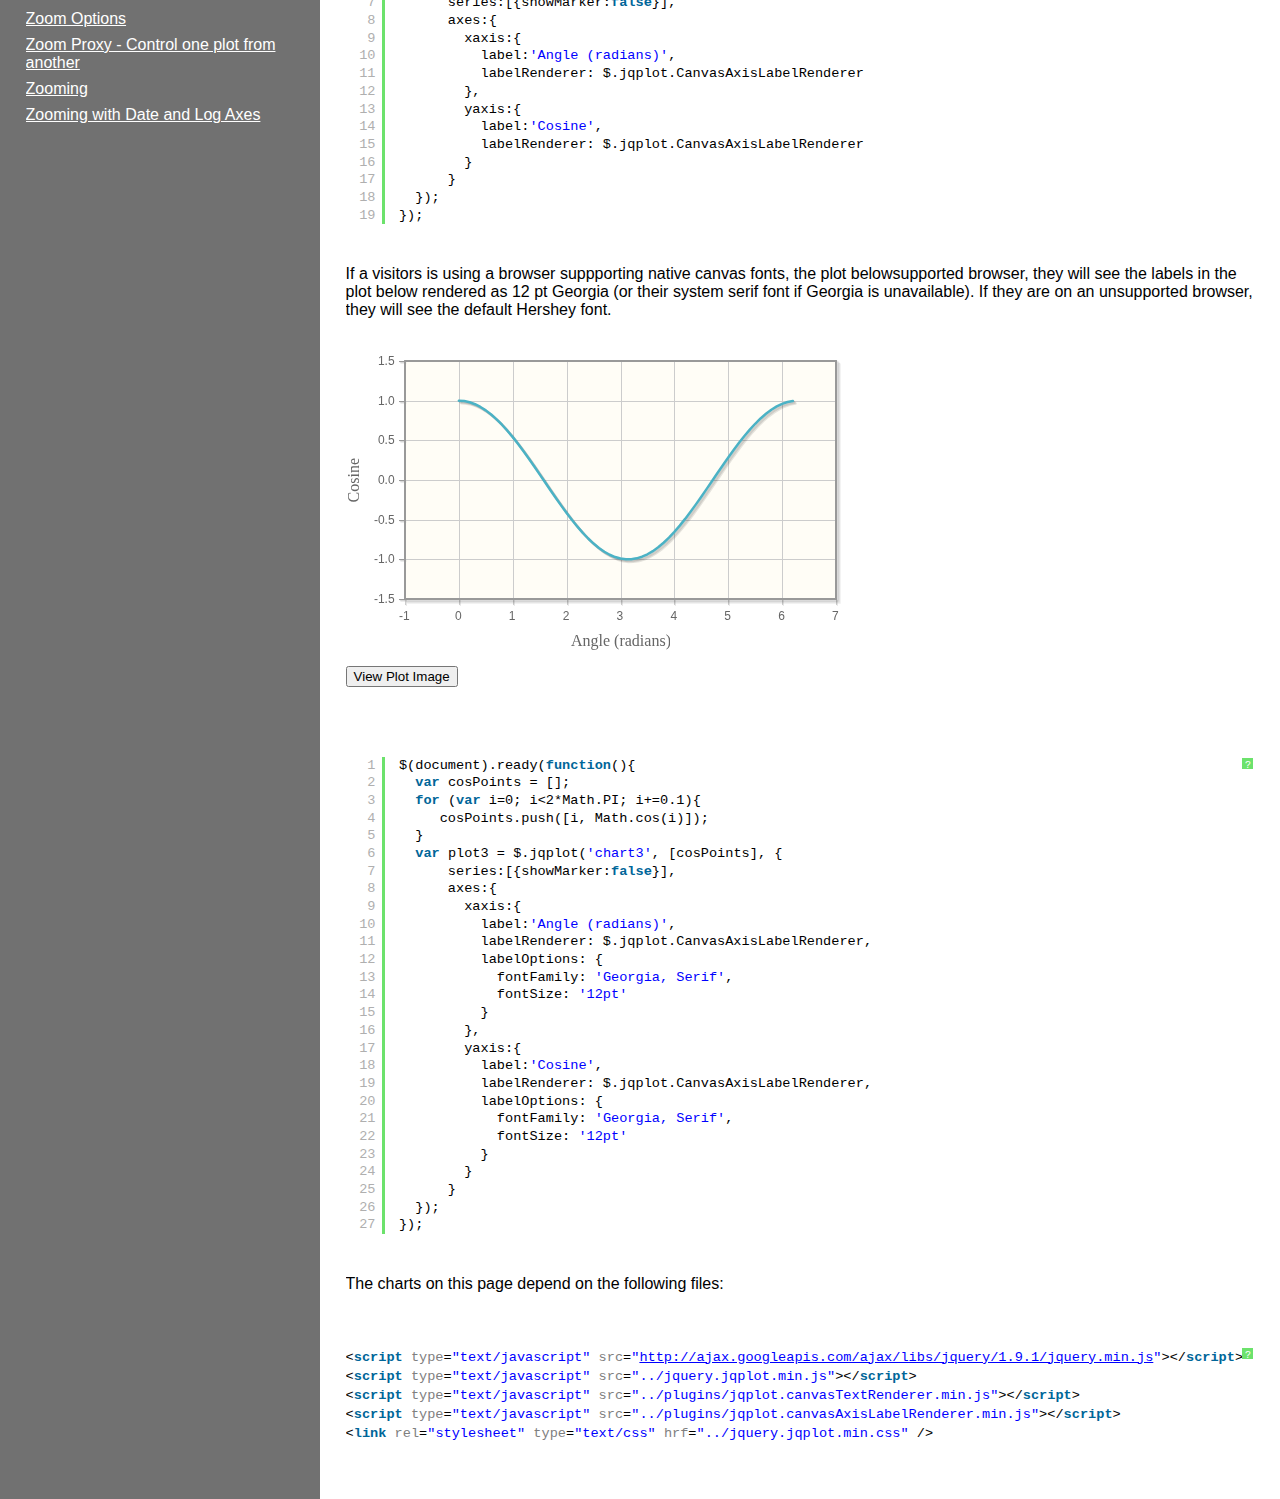
<file: Server/jquery.jqplot.1.0.8r1250/dist/examples/axisLabelTests.html>
<!DOCTYPE html>

<html>
<head>

    <title>Axis Labels</title>

    <link class="include" rel="stylesheet" type="text/css" href="../jquery.jqplot.min.css" />
    <link rel="stylesheet" type="text/css" href="examples.min.css" />
    <link type="text/css" rel="stylesheet" href="syntaxhighlighter/styles/shCoreDefault.min.css" />
    <link type="text/css" rel="stylesheet" href="syntaxhighlighter/styles/shThemejqPlot.min.css" />
  
    <!--[if lt IE 9]><script language="javascript" type="text/javascript" src="../excanvas.js"></script><![endif]-->
    <script class="include" type="text/javascript" src="http://ajax.googleapis.com/ajax/libs/jquery/1.9.1/jquery.min.js"></script>
    
   
</head>
<body>
    <div id="header">
        <div class="nav">
            <a class="nav" href="../../../index.php"><span>&gt;</span>Home</a>
            <a class="nav"  href="../../../docs/"><span>&gt;</span>Docs</a>
            <a class="nav"  href="../../download/"><span>&gt;</span>Download</a>
            <a class="nav" href="../../../info.php"><span>&gt;</span>Info</a>
            <a class="nav"  href="../../../donate.php"><span>&gt;</span>Donate</a>
        </div>
    </div>
    <div class="colmask leftmenu">
      <div class="colleft">
        <div class="col1" id="example-content">

  
<!-- Example scripts go here -->

<p>jqPlot support axis labels through the "label" option of each axis.  The default label renderer creates labels in div tags, which allows full css control over every label.  Labels are assigned css classes like "jqplot-axis_name-label" where "axis_name" will be xaxis, yaxis, etc.</p>

<div id="chart1" style="height:300px; width:500px;"></div>

<pre class="code prettyprint brush: js"></pre>


<p>By including the "jqplot.canvasTextRenderer.min.js" and "jqplot.canvasAxisLabelRenderer.min.js" plugins, you can render label text directly onto canvas elements.  This allows text to be rotated and yaxes will have their labels rotated 90 degrees by default.   By default the labels will be rendered using the Hershey font metrics and not stroked as text.  Most recent browsers (include IE 9) support native text rendering in canvas elements.</p>

<div id="chart2" style="height:300px; width:500px;"></div>

<pre class="code prettyprint brush: js"></pre>

      
<p>If a visitors is using a browser suppporting native canvas fonts, the plot belowsupported browser, they will see the labels in the plot below rendered as 12 pt Georgia (or their system serif font if Georgia is unavailable).  If they are on an unsupported browser, they will see the default Hershey font.</p>

<div id="chart3" style="height:300px; width:500px;"></div>

<pre class="code prettyprint brush: js"></pre>


  
<script class="code" type="text/javascript">
$(document).ready(function(){
  var cosPoints = []; 
  for (var i=0; i<2*Math.PI; i+=0.1){ 
     cosPoints.push([i, Math.cos(i)]); 
  } 
  var plot1 = $.jqplot('chart1', [cosPoints], {  
      series:[{showMarker:false}],
      axes:{
        xaxis:{
          label:'Angle (radians)'
        },
        yaxis:{
          label:'Cosine'
        }
      }
  });
});
</script>
  
<script class="code" type="text/javascript">
$(document).ready(function(){
  var cosPoints = []; 
  for (var i=0; i<2*Math.PI; i+=0.1){ 
     cosPoints.push([i, Math.cos(i)]); 
  } 
  var plot2 = $.jqplot('chart2', [cosPoints], {  
      series:[{showMarker:false}],
      axes:{
        xaxis:{
          label:'Angle (radians)',
          labelRenderer: $.jqplot.CanvasAxisLabelRenderer
        },
        yaxis:{
          label:'Cosine',
          labelRenderer: $.jqplot.CanvasAxisLabelRenderer
        }
      }
  });
});
</script>
  
<script class="code" type="text/javascript">
$(document).ready(function(){
  var cosPoints = []; 
  for (var i=0; i<2*Math.PI; i+=0.1){ 
     cosPoints.push([i, Math.cos(i)]); 
  } 
  var plot3 = $.jqplot('chart3', [cosPoints], {  
      series:[{showMarker:false}],
      axes:{
        xaxis:{
          label:'Angle (radians)',
          labelRenderer: $.jqplot.CanvasAxisLabelRenderer,
          labelOptions: {
            fontFamily: 'Georgia, Serif',
            fontSize: '12pt'
          }
        },
        yaxis:{
          label:'Cosine',
          labelRenderer: $.jqplot.CanvasAxisLabelRenderer,
          labelOptions: {
            fontFamily: 'Georgia, Serif',
            fontSize: '12pt'
          }
        }
      }
  });
});
</script>



<!-- End example scripts -->

<!-- Don't touch this! -->


    <script class="include" type="text/javascript" src="../jquery.jqplot.min.js"></script>
    <script type="text/javascript" src="syntaxhighlighter/scripts/shCore.min.js"></script>
    <script type="text/javascript" src="syntaxhighlighter/scripts/shBrushJScript.min.js"></script>
    <script type="text/javascript" src="syntaxhighlighter/scripts/shBrushXml.min.js"></script>
<!-- End Don't touch this! -->

<!-- Additional plugins go here -->

  <script class="include" type="text/javascript" src="../plugins/jqplot.canvasTextRenderer.min.js"></script>
  <script class="include" type="text/javascript" src="../plugins/jqplot.canvasAxisLabelRenderer.min.js"></script>

<!-- End additional plugins -->

        </div>
         <div class="col2">

           <div class="example-link"><a class="example-link" href="data-renderers.html">AJAX and JSON Data Loading via Data Renderers</a></div>
           <div class="example-link"><a class="example-link" href="barLineAnimated.html">Animated Charts</a></div>
           <div class="example-link"><a class="example-link" href="dashboardWidget.html">Animated Dashboard Sample - Filled Line with Log Axis</a></div>
           <div class="example-link"><a class="example-link" href="kcp_area.html">Area Chart</a></div>
           <div class="example-link"><a class="example-link" href="kcp_area2.html">Area Chart 2</a></div>
           <div class="example-link"><a class="example-link" href="axisLabelTests.html">Axis Labels</a></div>
           <div class="example-link"><a class="example-link" href="axisLabelsRotatedText.html">Axis Labels and Rotated Text</a></div>
           <div class="example-link"><a class="example-link" href="barTest.html">Bar Charts</a></div>
           <div class="example-link"><a class="example-link" href="multipleBarColors.html">Bar Colors Example</a></div>
           <div class="example-link"><a class="example-link" href="bezierCurve.html">Bezier Curve Plots</a></div>
           <div class="example-link"><a class="example-link" href="blockPlot.html">Block Plots</a></div>
           <div class="example-link"><a class="example-link" href="bubbleChart.html">Bubble Charts</a></div>
           <div class="example-link"><a class="example-link" href="bubble-plots.html">Bubble Plots</a></div>
           <div class="example-link"><a class="example-link" href="candlestick.html">Candlestick and Open Hi Low Close Charts</a></div>
           <div class="example-link"><a class="example-link" href="theming.html">Chart Theming</a></div>
           <div class="example-link"><a class="example-link" href="fillBetweenLines.html">Charts with Fill Between Lines</a></div>
           <div class="example-link"><a class="example-link" href="kcp_cdf.html">Cumulative Density Function Chart</a></div>
           <div class="example-link"><a class="example-link" href="dashedLines.html">Dashed Lines with Smoothing</a></div>
           <div class="example-link"><a class="example-link" href="cursor-highlighter.html">Data Point Highlighting, Tooltips and Cursor Tracking</a></div>
           <div class="example-link"><a class="example-link" href="point-labels.html">Data Point labels</a></div>
           <div class="example-link"><a class="example-link" href="date-axes.html">Date Axes</a></div>
           <div class="example-link"><a class="example-link" href="dateAxisRenderer.html">Date Axes 2</a></div>
           <div class="example-link"><a class="example-link" href="rotatedTickLabelsZoom.html">Date Axes, Rotated Labels and Zooming</a></div>
           <div class="example-link"><a class="example-link" href="canvas-overlay.html">Draw Lines on Plots - Canvas Overlay</a></div>
           <div class="example-link"><a class="example-link" href="draw-rectangles.html">Draw Rectangles on Plots</a></div>
           <div class="example-link"><a class="example-link" href="kcp_engel.html">Engel Curves</a></div>
           <div class="example-link"><a class="example-link" href="bandedLine.html">Error Bands and Confidence Intervals</a></div>
           <div class="example-link"><a class="example-link" href="area.html">Filled (Area) Charts</a></div>
           <div class="example-link"><a class="example-link" href="axisScalingForceTickAt.html">Force Plot to Have Tick at 0 or 100</a></div>
           <div class="example-link"><a class="example-link" href="hiddenPlotsInTabs.html">Hidden Plots</a></div>
           <div class="example-link"><a class="example-link" href="customHighlighterCursorTrendline.html">Highlighting, Dragging Points, Cursor and Trend Lines</a></div>
           <div class="example-link"><a class="example-link" href="line-charts.html">Line Charts and Options</a></div>
           <div class="example-link"><a class="example-link" href="kcp_lorenz.html">Lorenz Curves</a></div>
           <div class="example-link"><a class="example-link" href="mekkoCharts.html">Mekko Charts</a></div>
           <div class="example-link"><a class="example-link" href="meterGauge.html">Meter Gauge</a></div>
           <div class="example-link"><a class="example-link" href="candlestick-charts.html">Open Hi Low Close and Candlestick Charts</a></div>
           <div class="example-link"><a class="example-link" href="pieTest.html">Pie Charts and Options</a></div>
           <div class="example-link"><a class="example-link" href="pieTest4.html">Pie Charts and Options 2</a></div>
           <div class="example-link"><a class="example-link" href="pie-donut-charts.html">Pie and Donut Charts</a></div>
           <div class="example-link"><a class="example-link" href="selectorSyntax.html">Plot Creation with jQuery Selectors</a></div>
           <div class="example-link"><a class="example-link" href="zooming.html">Plot Zooming and Cursor Control</a></div>
           <div class="example-link"><a class="example-link" href="kcp_pdf.html">Probability Density Function Chart</a></div>
           <div class="example-link"><a class="example-link" href="kcp_pyramid_by_age.html">Pyramid Chart By Age</a></div>
           <div class="example-link"><a class="example-link" href="kcp_pyramid.html">Pyramid Charts</a></div>
           <div class="example-link"><a class="example-link" href="kcp_pyramid2.html">Pyramid Charts 2</a></div>
           <div class="example-link"><a class="example-link" href="kcp_quintiles.html">Quintile Pyramid Charts</a></div>
           <div class="example-link"><a class="example-link" href="resizablePlot.html">Resizable Plots</a></div>
           <div class="example-link"><a class="example-link" href="rotated-tick-labels.html">Rotated Labels and Font Styling</a></div>
           <div class="example-link"><a class="example-link" href="smoothedLine.html">Smoothed Lines</a></div>
           <div class="example-link"><a class="example-link" href="bar-charts.html">Vertical and Horizontal Bar Charts</a></div>
           <div class="example-link"><a class="example-link" href="waterfall.html">Waterfall Charts</a></div>
           <div class="example-link"><a class="example-link" href="waterfall2.html">Waterfall Charts 2</a></div>
           <div class="example-link"><a class="example-link" href="zoomOptions.html">Zoom Options</a></div>
           <div class="example-link"><a class="example-link" href="zoomProxy.html">Zoom Proxy - Control one plot from another</a></div>
           <div class="example-link"><a class="example-link" href="zoom1.html">Zooming</a></div>
           <div class="example-link"><a class="example-link" href="dateAxisLogAxisZooming.html">Zooming with Date and Log Axes</a></div>

         </div>
               </div>
    </div>
    <script type="text/javascript" src="example.min.js"></script>

</body>


</html>
</file>
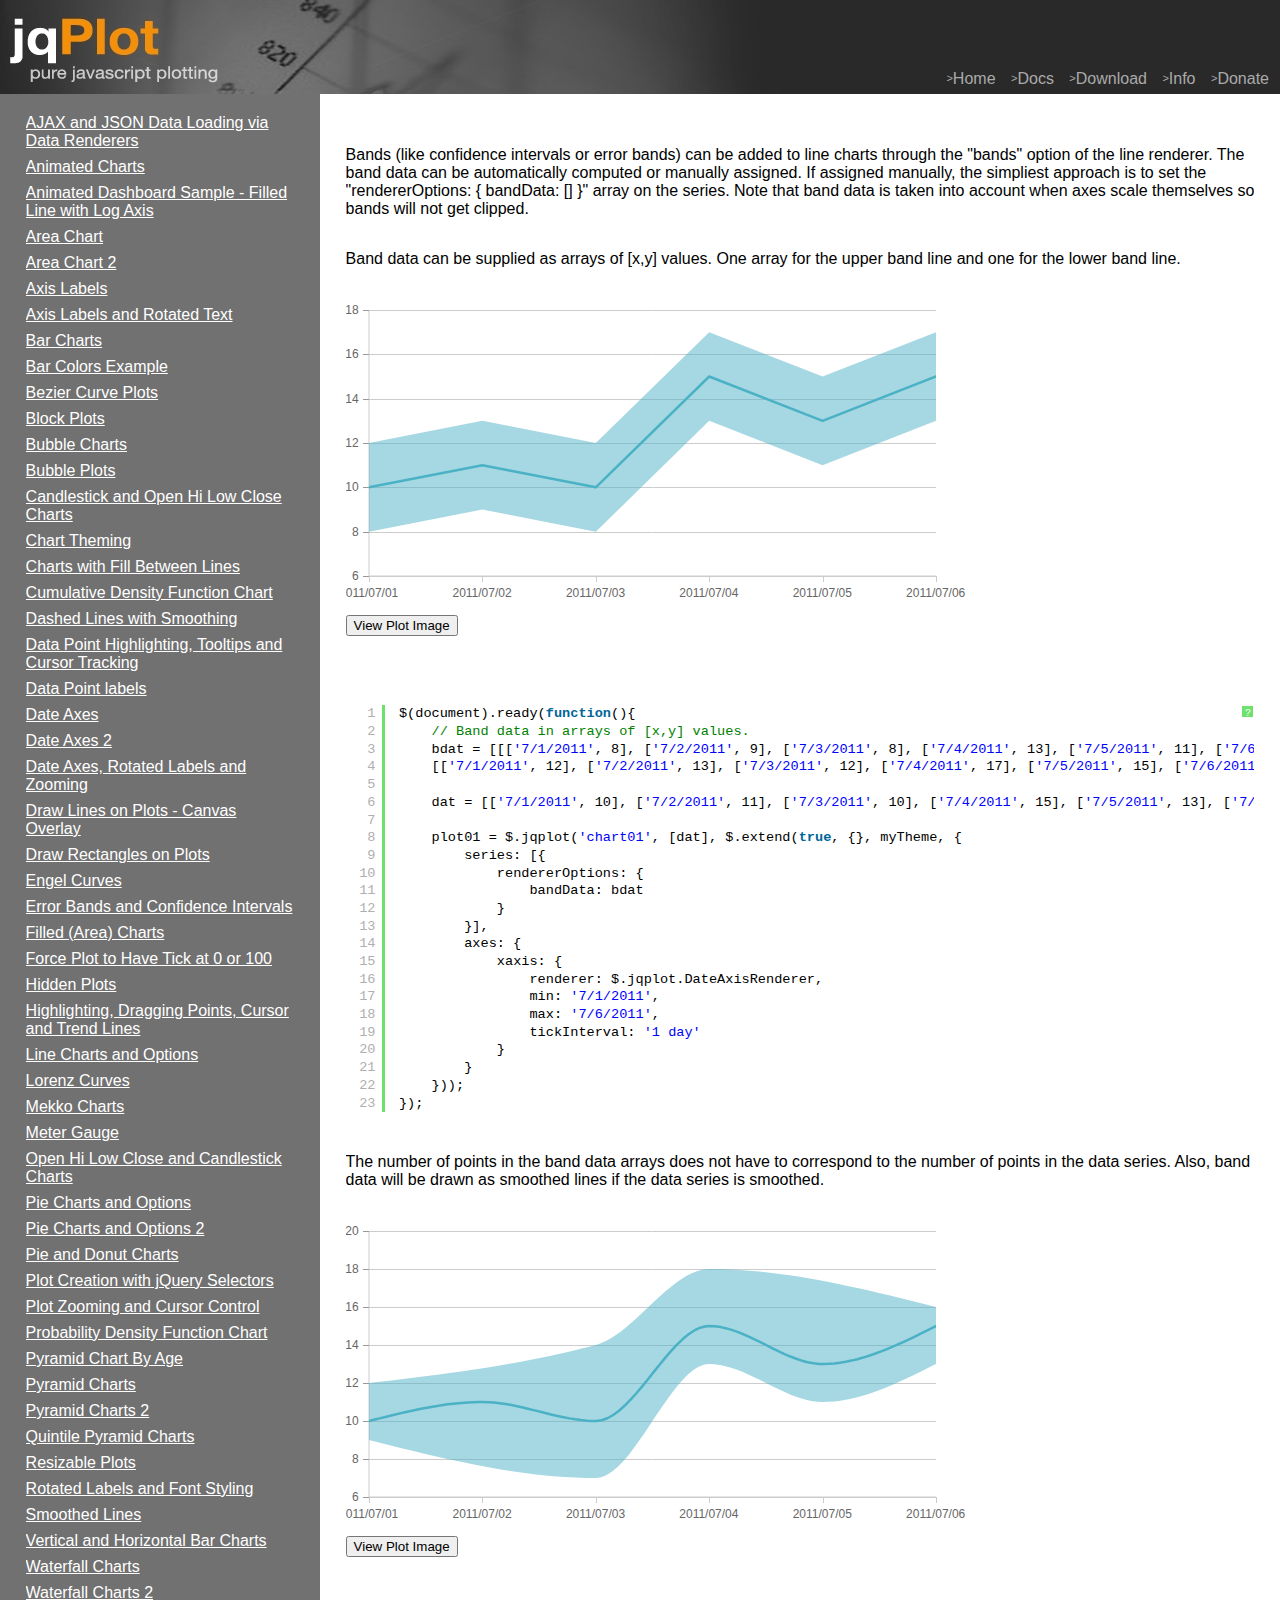
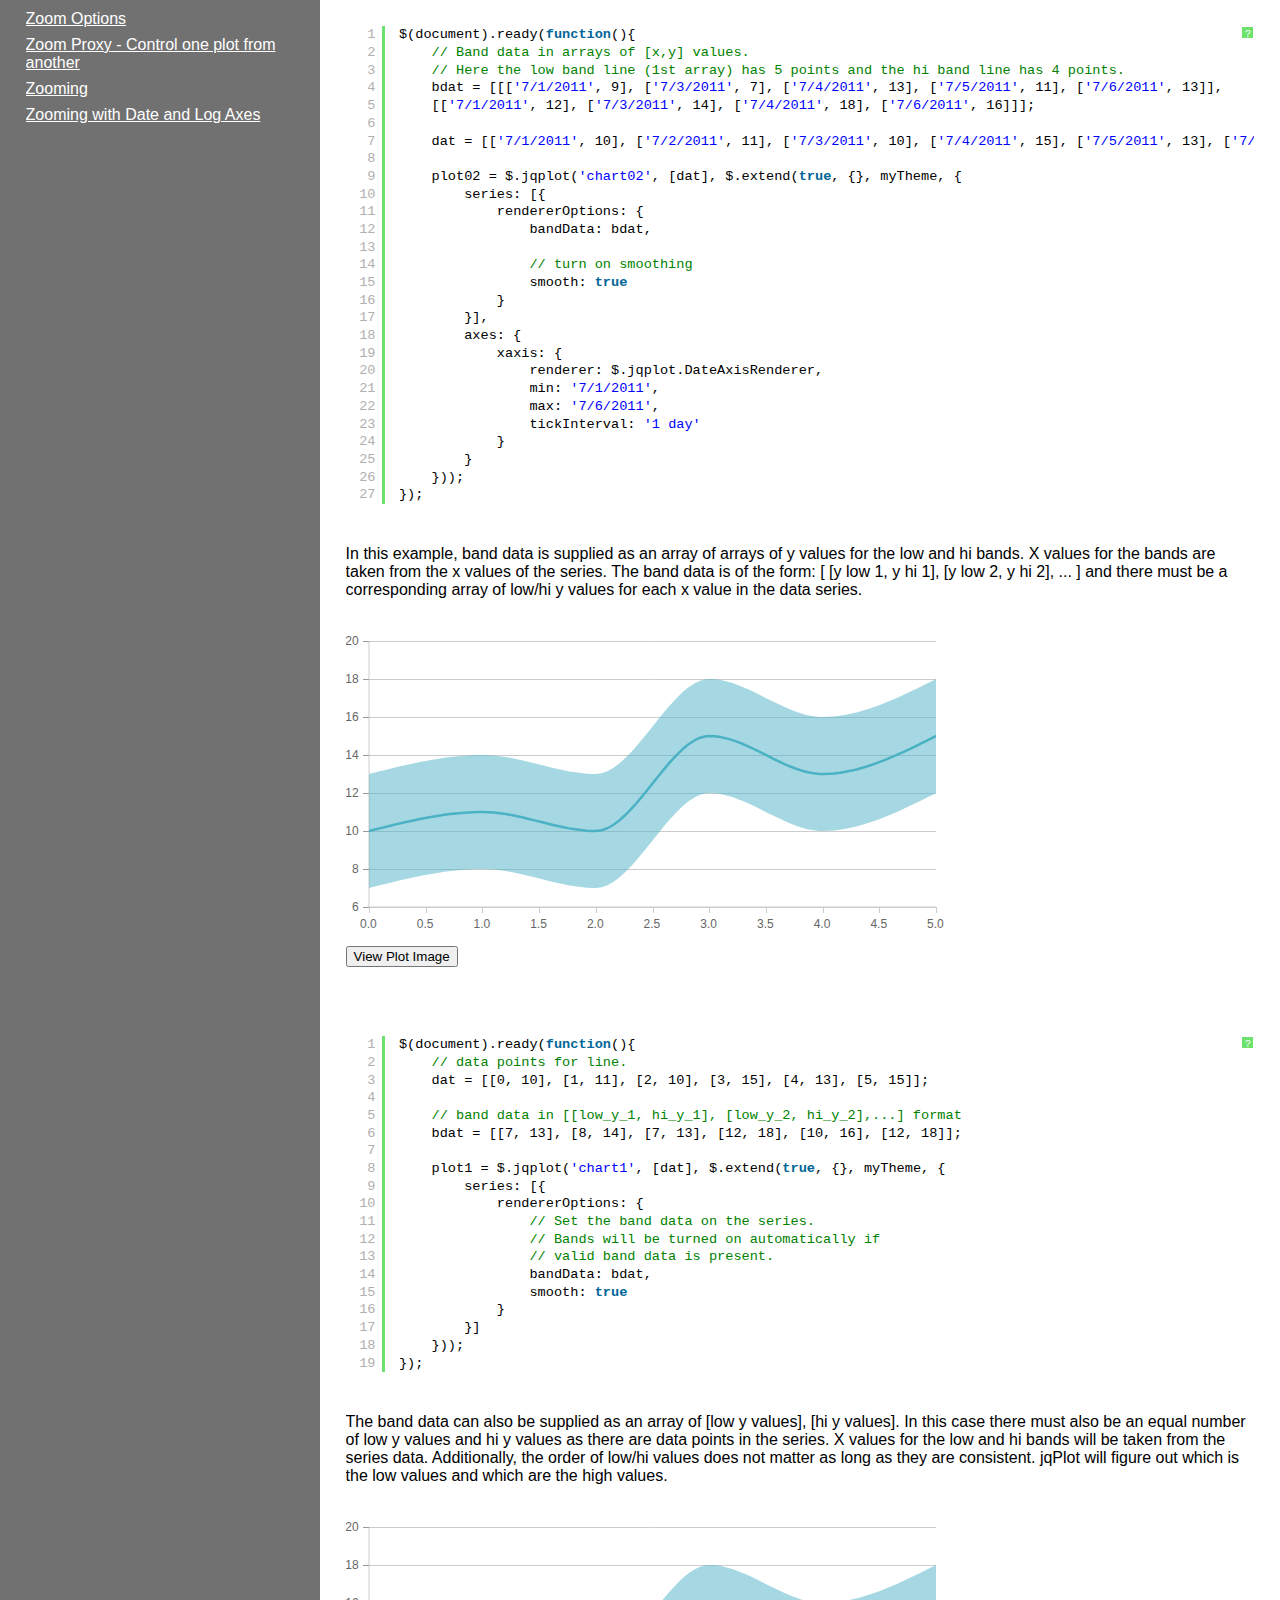
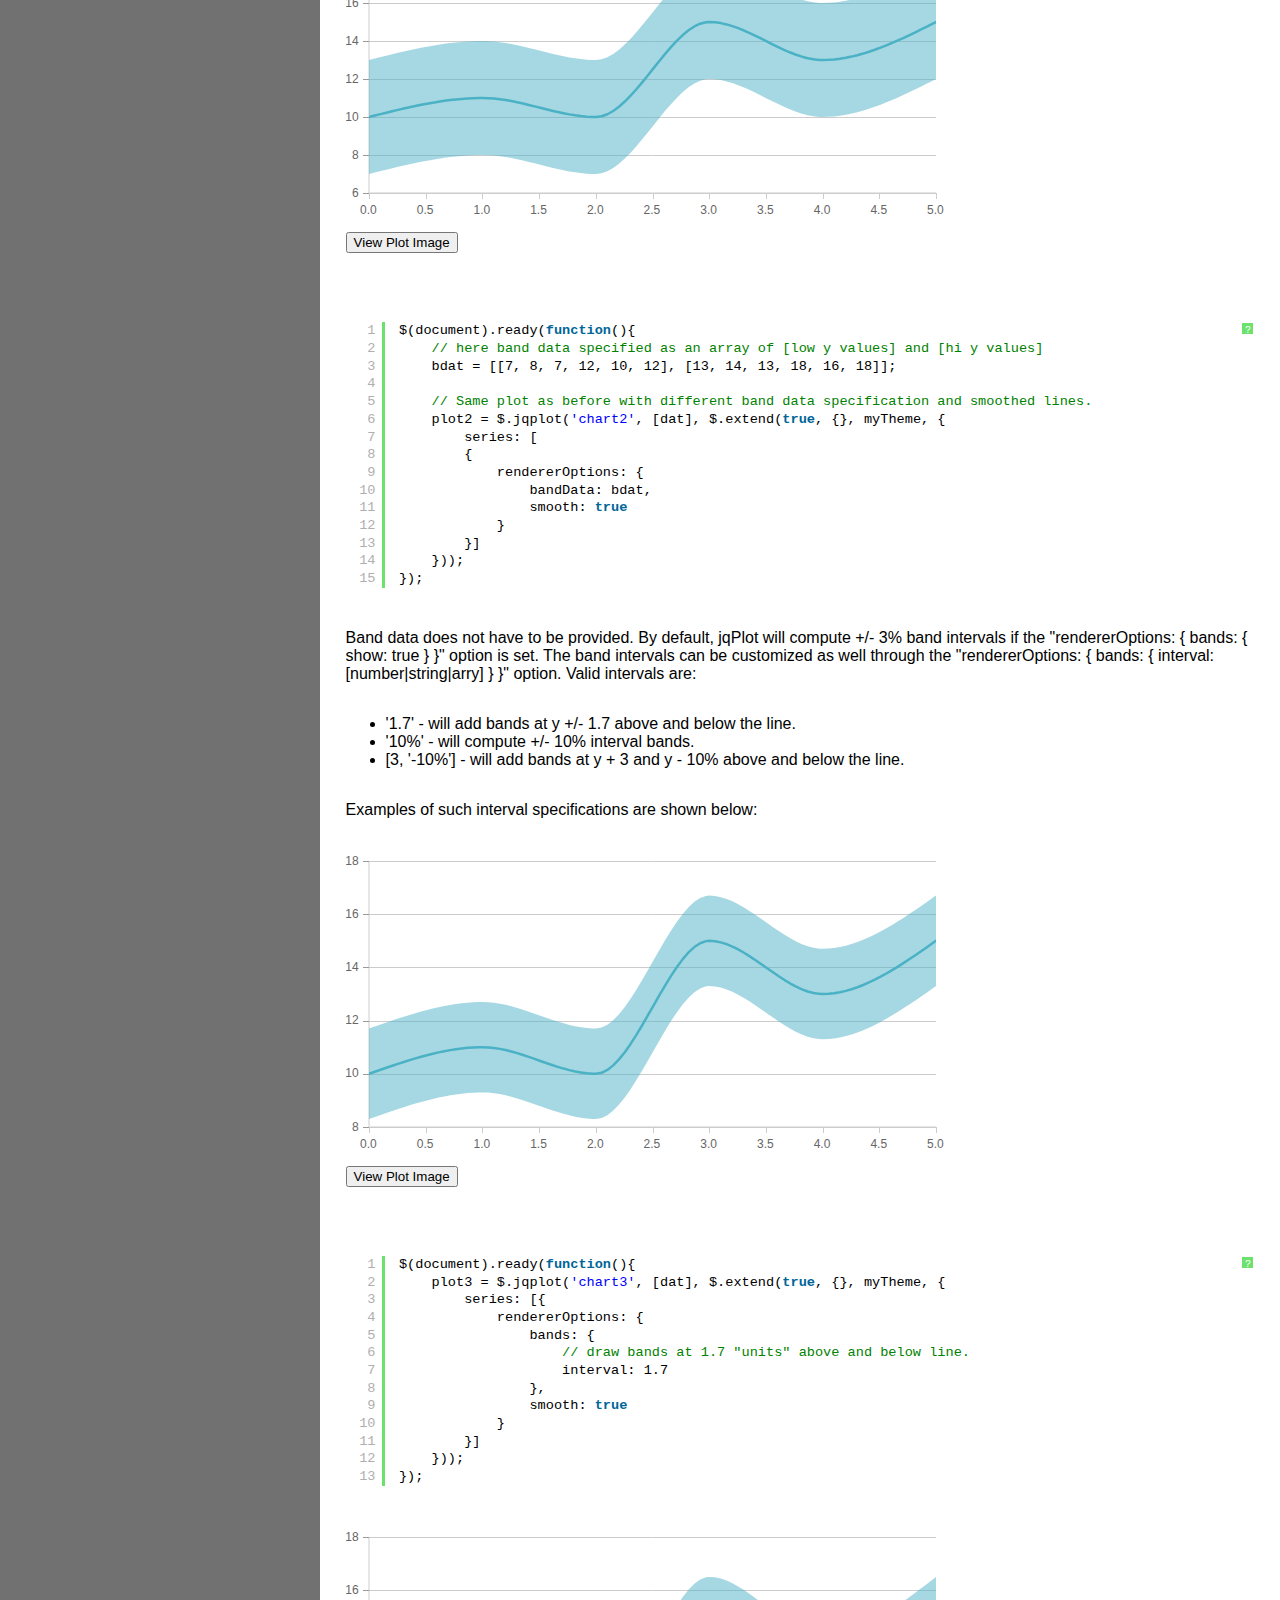
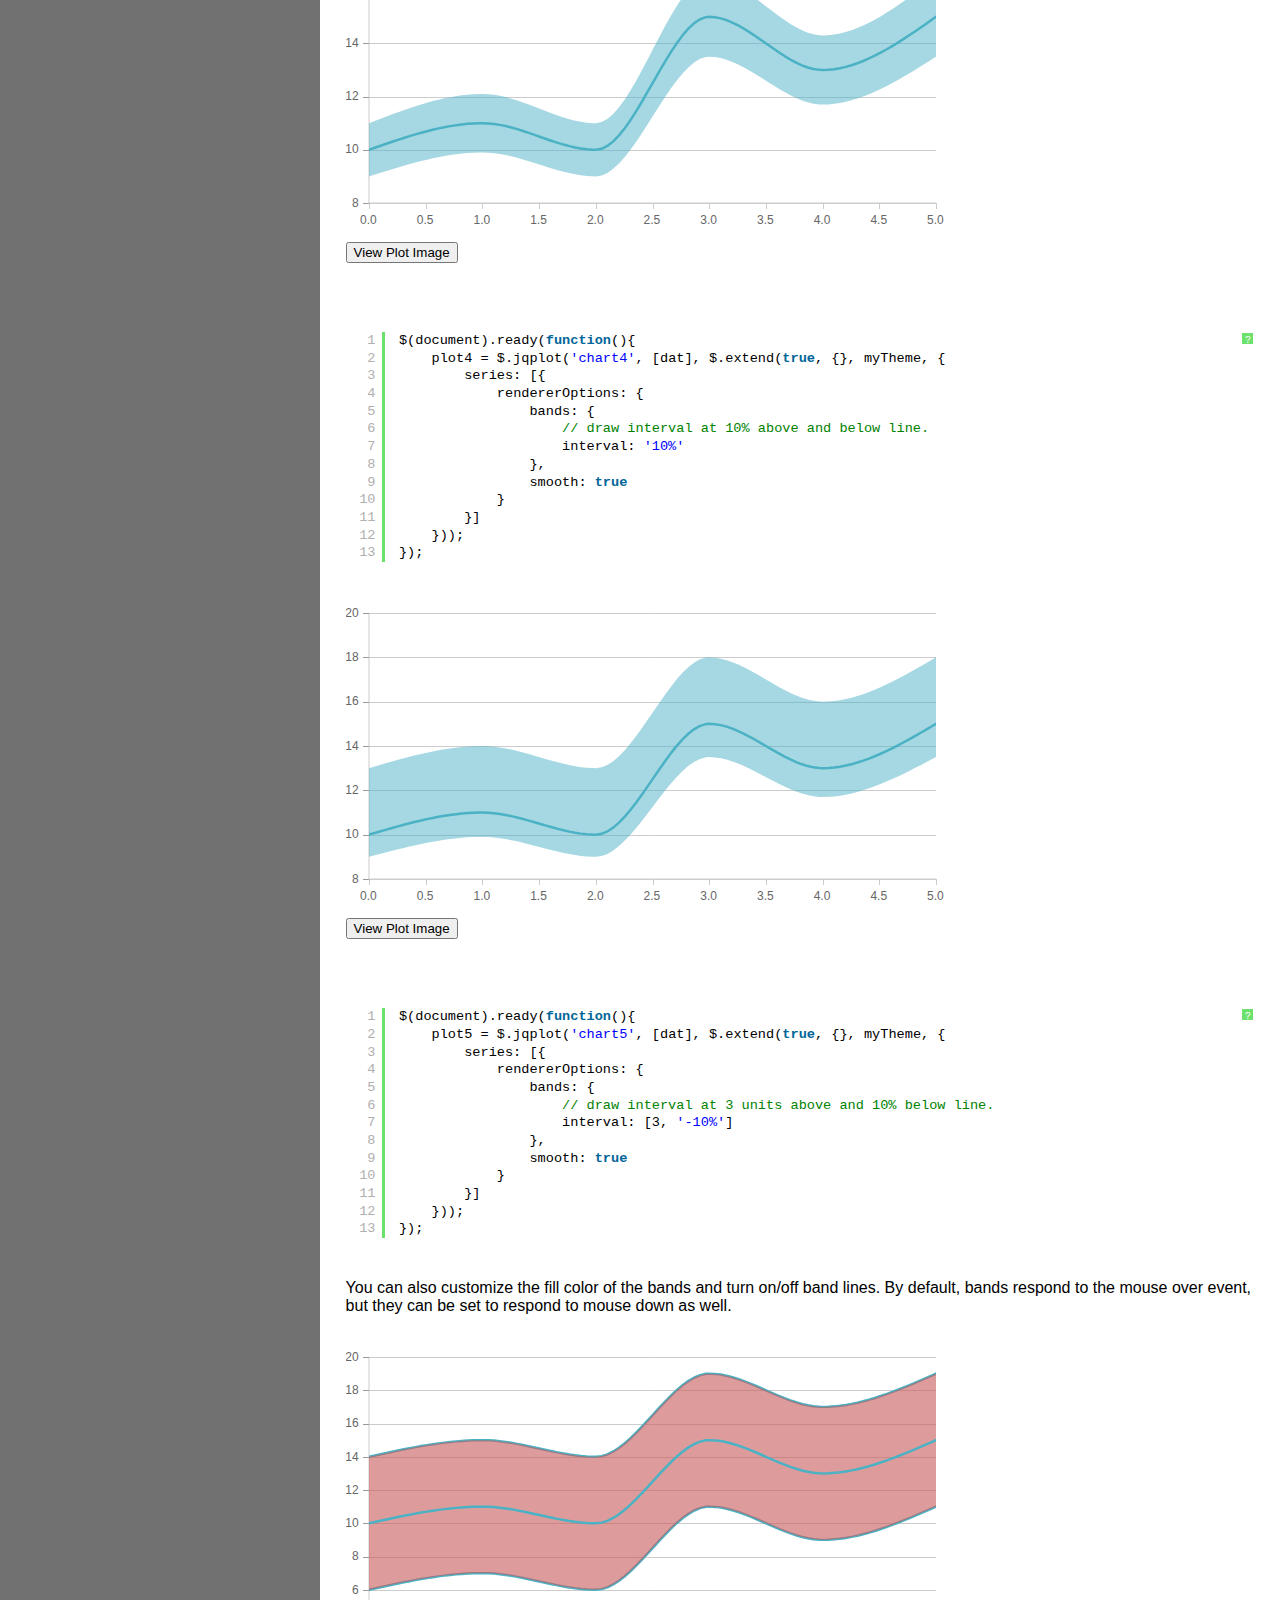
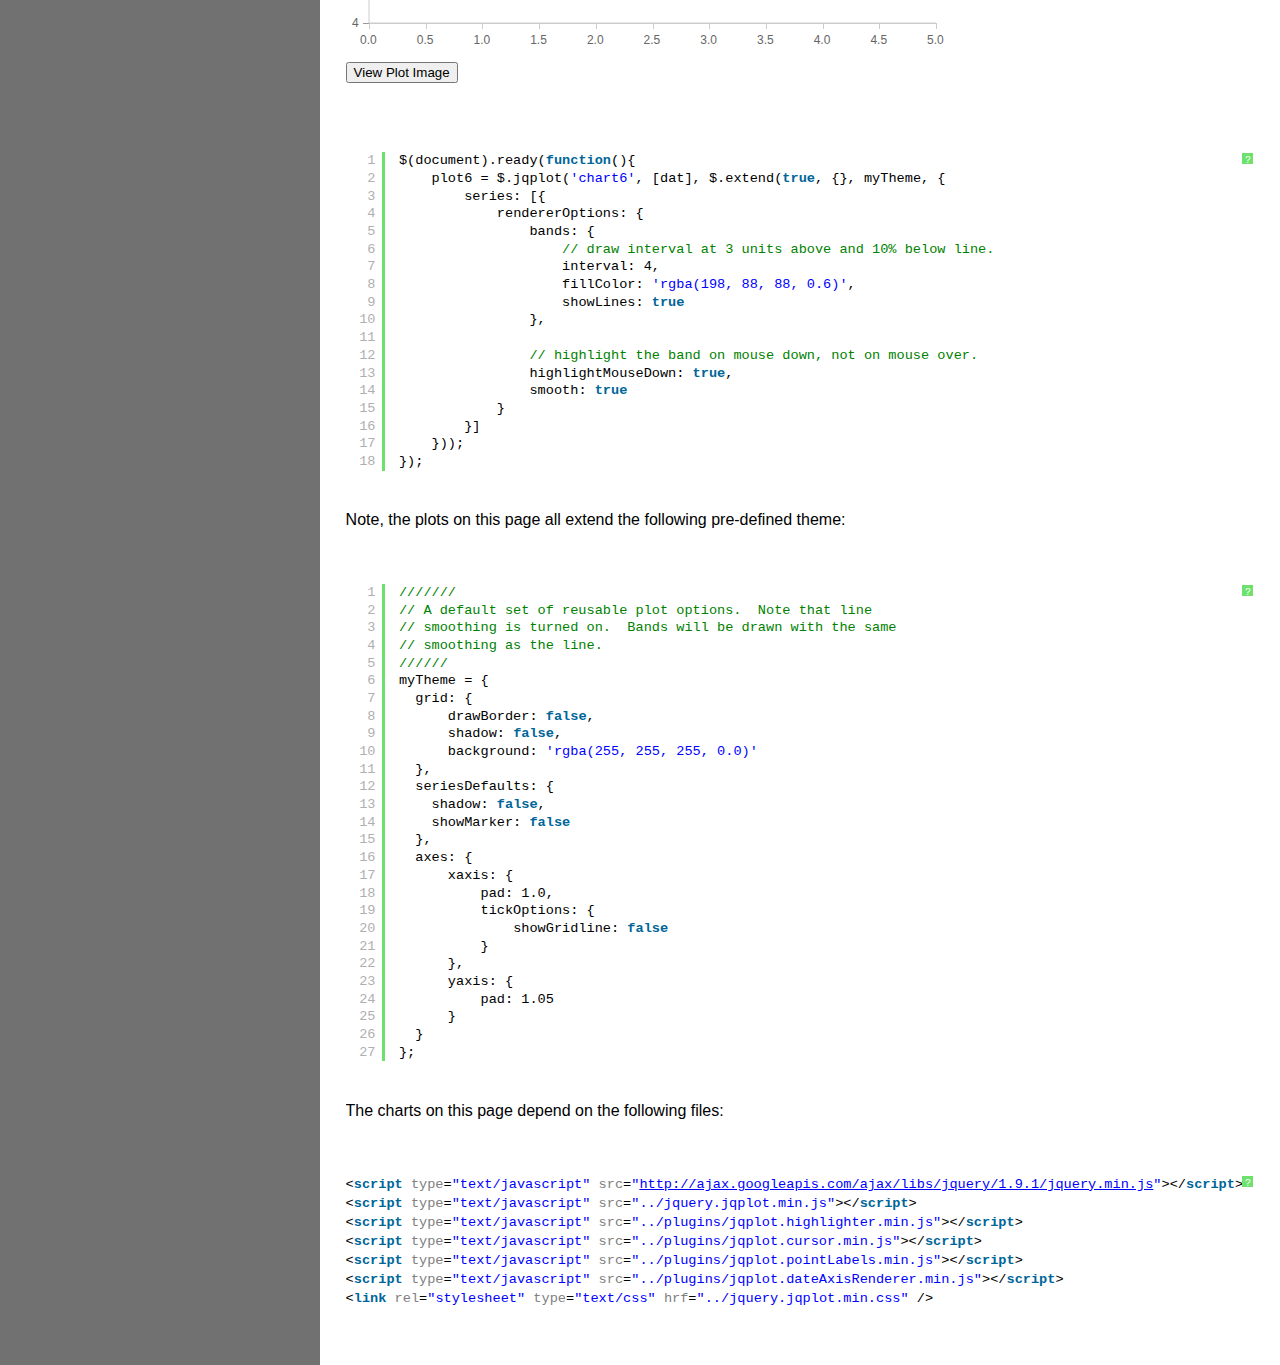
<file: Server/jquery.jqplot.1.0.8r1250/dist/examples/bandedLine.html>
<!DOCTYPE html>

<html>
<head>

    <title>Error Bands and Confidence Intervals</title>

    <link class="include" rel="stylesheet" type="text/css" href="../jquery.jqplot.min.css" />
    <link rel="stylesheet" type="text/css" href="examples.min.css" />
    <link type="text/css" rel="stylesheet" href="syntaxhighlighter/styles/shCoreDefault.min.css" />
    <link type="text/css" rel="stylesheet" href="syntaxhighlighter/styles/shThemejqPlot.min.css" />
  
    <!--[if lt IE 9]><script language="javascript" type="text/javascript" src="../excanvas.js"></script><![endif]-->
    <script class="include" type="text/javascript" src="http://ajax.googleapis.com/ajax/libs/jquery/1.9.1/jquery.min.js"></script>
    
   
</head>
<body>
    <div id="header">
        <div class="nav">
            <a class="nav" href="../../../index.php"><span>&gt;</span>Home</a>
            <a class="nav"  href="../../../docs/"><span>&gt;</span>Docs</a>
            <a class="nav"  href="../../download/"><span>&gt;</span>Download</a>
            <a class="nav" href="../../../info.php"><span>&gt;</span>Info</a>
            <a class="nav"  href="../../../donate.php"><span>&gt;</span>Donate</a>
        </div>
    </div>
    <div class="colmask leftmenu">
      <div class="colleft">
        <div class="col1" id="example-content">

  
<!-- Example scripts go here -->
<p>Bands (like confidence intervals or error bands) can be added to line charts through the "bands" option of the line renderer.  The band data can be automatically computed or manually assigned.  If assigned manually, the simpliest approach is to set the "rendererOptions: { bandData: [] }" array on the series.  Note that band data is taken into account when axes scale themselves so bands will not get clipped.</p>


<p>Band data can be supplied as arrays of [x,y] values.  One array for the upper band line and one for the lower band line.</p>

 <div id="chart01" style="height:300px; width:600px;"></div>
    <pre class="code brush:js"></pre>


<p>The number of points in the band data arrays does not have to correspond to the number of points in the data series.  Also, band data will be drawn as smoothed lines if the data series is smoothed.</p>

 <div id="chart02" style="height:300px; width:600px;"></div>
    <pre class="code brush:js"></pre>

<p>In this example, band data is supplied as an array of arrays of y values for the low and hi bands.  X values for the bands are taken from the x values of the series.  The band data is of the form:  [ [y low 1, y hi 1], [y low 2, y hi 2], ... ] and there must be a corresponding array of low/hi y values for each x value in the data series.</p>

 <div id="chart1" style="height:300px; width:600px;"></div>
    <pre class="code brush:js"></pre>

<p>The band data can also be supplied as an array of [low y values], [hi y values].  In this case there must also be an equal number of low y values and hi y values as there are data points in the series.  X values for the low and hi bands will be taken from the series data.  Additionally, the order of low/hi values does not matter as long as they are consistent.  jqPlot will figure out which is the low values and which are the high values.</p>

 <div id="chart2" style="height:300px; width:600px;"></div>
    <pre class="code brush:js"></pre>

<p>Band data does not have to be provided.  By default, jqPlot will compute +/- 3% band intervals if the "rendererOptions: { bands: { show: true } }" option is set.  The band intervals can be customized as well through the "rendererOptions: { bands: { interval: [number|string|arry] } }" option.  Valid intervals are:</p>

<ul>
<li> '1.7' - will add bands at y +/- 1.7 above and below the line.</li>
<li> '10%' - will compute +/- 10% interval bands.</li>
<li> [3, '-10%'] - will add bands at y + 3 and y - 10% above and below the line.</li>
</ul>

<p>Examples of such interval specifications are shown below:</p>

 <div id="chart3" style="height:300px; width:600px;"></div>
    <pre class="code brush:js"></pre>
 <div id="chart4" style="height:300px; width:600px;"></div>
    <pre class="code brush:js"></pre>

 <div id="chart5" style="height:300px; width:600px;"></div>
    <pre class="code brush:js"></pre>
    
<p>You can also customize the fill color of the bands and turn on/off band lines.  By default, bands respond to the mouse over event, but they can be set to respond to mouse down as well.</p>
 <div id="chart6" style="height:300px; width:600px;"></div>
    <pre class="code brush:js"></pre>

<p>Note, the plots on this page all extend the following pre-defined theme:</p>

    <pre class="code brush:js"></pre>


<script class="code" type="text/javascript">
$(document).ready(function(){
    // Band data in arrays of [x,y] values.
    bdat = [[['7/1/2011', 8], ['7/2/2011', 9], ['7/3/2011', 8], ['7/4/2011', 13], ['7/5/2011', 11], ['7/6/2011', 13]], 
    [['7/1/2011', 12], ['7/2/2011', 13], ['7/3/2011', 12], ['7/4/2011', 17], ['7/5/2011', 15], ['7/6/2011', 17]]];
    
    dat = [['7/1/2011', 10], ['7/2/2011', 11], ['7/3/2011', 10], ['7/4/2011', 15], ['7/5/2011', 13], ['7/6/2011', 15]];

    plot01 = $.jqplot('chart01', [dat], $.extend(true, {}, myTheme, {
        series: [{
            rendererOptions: {
                bandData: bdat
            }
        }],
        axes: {
            xaxis: {
                renderer: $.jqplot.DateAxisRenderer,
                min: '7/1/2011',
                max: '7/6/2011',
                tickInterval: '1 day'
            }
        }
    }));
});
</script>

<script class="code" type="text/javascript">
$(document).ready(function(){
    // Band data in arrays of [x,y] values.
    // Here the low band line (1st array) has 5 points and the hi band line has 4 points.
    bdat = [[['7/1/2011', 9], ['7/3/2011', 7], ['7/4/2011', 13], ['7/5/2011', 11], ['7/6/2011', 13]], 
    [['7/1/2011', 12], ['7/3/2011', 14], ['7/4/2011', 18], ['7/6/2011', 16]]];
    
    dat = [['7/1/2011', 10], ['7/2/2011', 11], ['7/3/2011', 10], ['7/4/2011', 15], ['7/5/2011', 13], ['7/6/2011', 15]];

    plot02 = $.jqplot('chart02', [dat], $.extend(true, {}, myTheme, {
        series: [{
            rendererOptions: {
                bandData: bdat,

                // turn on smoothing
                smooth: true
            }
        }],
        axes: {
            xaxis: {
                renderer: $.jqplot.DateAxisRenderer,
                min: '7/1/2011',
                max: '7/6/2011',
                tickInterval: '1 day'
            }
        }
    }));
});
</script>

<script class="code" type="text/javascript">
$(document).ready(function(){
    // data points for line.
    dat = [[0, 10], [1, 11], [2, 10], [3, 15], [4, 13], [5, 15]];

    // band data in [[low_y_1, hi_y_1], [low_y_2, hi_y_2],...] format
    bdat = [[7, 13], [8, 14], [7, 13], [12, 18], [10, 16], [12, 18]];

    plot1 = $.jqplot('chart1', [dat], $.extend(true, {}, myTheme, {
        series: [{
            rendererOptions: {
                // Set the band data on the series.
                // Bands will be turned on automatically if
                // valid band data is present.
                bandData: bdat,
                smooth: true
            }
        }]
    }));
});

</script>


<script class="code" type="text/javascript">

$(document).ready(function(){
    // here band data specified as an array of [low y values] and [hi y values]
    bdat = [[7, 8, 7, 12, 10, 12], [13, 14, 13, 18, 16, 18]];

    // Same plot as before with different band data specification and smoothed lines.
    plot2 = $.jqplot('chart2', [dat], $.extend(true, {}, myTheme, {
        series: [
        {
            rendererOptions: {
                bandData: bdat,
                smooth: true
            }
        }]
    }));
});

</script>

<script class="code" type="text/javascript">
$(document).ready(function(){
    plot3 = $.jqplot('chart3', [dat], $.extend(true, {}, myTheme, {
        series: [{
            rendererOptions: {
                bands: {
                    // draw bands at 1.7 "units" above and below line.
                    interval: 1.7
                },
                smooth: true
            }
        }]
    }));
});

</script>

<script class="code" type="text/javascript">
$(document).ready(function(){
    plot4 = $.jqplot('chart4', [dat], $.extend(true, {}, myTheme, {
        series: [{
            rendererOptions: {
                bands: {
                    // draw interval at 10% above and below line.
                    interval: '10%'
                },
                smooth: true
            }
        }]
    }));
});
</script>

<script class="code" type="text/javascript">
$(document).ready(function(){
    plot5 = $.jqplot('chart5', [dat], $.extend(true, {}, myTheme, {
        series: [{
            rendererOptions: {
                bands: {
                    // draw interval at 3 units above and 10% below line.
                    interval: [3, '-10%']
                },
                smooth: true
            }
        }]
    }));
});
</script>

<script class="code" type="text/javascript">
$(document).ready(function(){
    plot6 = $.jqplot('chart6', [dat], $.extend(true, {}, myTheme, {
        series: [{
            rendererOptions: {
                bands: {
                    // draw interval at 3 units above and 10% below line.
                    interval: 4,
                    fillColor: 'rgba(198, 88, 88, 0.6)',
                    showLines: true
                },

                // highlight the band on mouse down, not on mouse over.
                highlightMouseDown: true,
                smooth: true
            }
        }]
    }));
});
</script>

<script class="code" type="text/javascript">
///////
// A default set of reusable plot options.  Note that line
// smoothing is turned on.  Bands will be drawn with the same 
// smoothing as the line.
//////
myTheme = {
  grid: {
      drawBorder: false,
      shadow: false,
      background: 'rgba(255, 255, 255, 0.0)'
  },
  seriesDefaults: {
    shadow: false,
    showMarker: false
  },
  axes: {
      xaxis: {
          pad: 1.0,
          tickOptions: {
              showGridline: false
          }
      },
      yaxis: {
          pad: 1.05
      }
  }
};
</script>
<!-- End example scripts -->

<!-- Don't touch this! -->


    <script class="include" type="text/javascript" src="../jquery.jqplot.min.js"></script>
    <script type="text/javascript" src="syntaxhighlighter/scripts/shCore.min.js"></script>
    <script type="text/javascript" src="syntaxhighlighter/scripts/shBrushJScript.min.js"></script>
    <script type="text/javascript" src="syntaxhighlighter/scripts/shBrushXml.min.js"></script>
<!-- Additional plugins go here -->

    <script class="include" type="text/javascript" src="../plugins/jqplot.highlighter.min.js"></script>
    <script class="include" type="text/javascript" src="../plugins/jqplot.cursor.min.js"></script>
    <script class="include" type="text/javascript" src="../plugins/jqplot.pointLabels.min.js"></script>
    <script class="include" type="text/javascript" src="../plugins/jqplot.dateAxisRenderer.min.js"></script>

<!-- End additional plugins -->

        </div>
         <div class="col2">

           <div class="example-link"><a class="example-link" href="data-renderers.html">AJAX and JSON Data Loading via Data Renderers</a></div>
           <div class="example-link"><a class="example-link" href="barLineAnimated.html">Animated Charts</a></div>
           <div class="example-link"><a class="example-link" href="dashboardWidget.html">Animated Dashboard Sample - Filled Line with Log Axis</a></div>
           <div class="example-link"><a class="example-link" href="kcp_area.html">Area Chart</a></div>
           <div class="example-link"><a class="example-link" href="kcp_area2.html">Area Chart 2</a></div>
           <div class="example-link"><a class="example-link" href="axisLabelTests.html">Axis Labels</a></div>
           <div class="example-link"><a class="example-link" href="axisLabelsRotatedText.html">Axis Labels and Rotated Text</a></div>
           <div class="example-link"><a class="example-link" href="barTest.html">Bar Charts</a></div>
           <div class="example-link"><a class="example-link" href="multipleBarColors.html">Bar Colors Example</a></div>
           <div class="example-link"><a class="example-link" href="bezierCurve.html">Bezier Curve Plots</a></div>
           <div class="example-link"><a class="example-link" href="blockPlot.html">Block Plots</a></div>
           <div class="example-link"><a class="example-link" href="bubbleChart.html">Bubble Charts</a></div>
           <div class="example-link"><a class="example-link" href="bubble-plots.html">Bubble Plots</a></div>
           <div class="example-link"><a class="example-link" href="candlestick.html">Candlestick and Open Hi Low Close Charts</a></div>
           <div class="example-link"><a class="example-link" href="theming.html">Chart Theming</a></div>
           <div class="example-link"><a class="example-link" href="fillBetweenLines.html">Charts with Fill Between Lines</a></div>
           <div class="example-link"><a class="example-link" href="kcp_cdf.html">Cumulative Density Function Chart</a></div>
           <div class="example-link"><a class="example-link" href="dashedLines.html">Dashed Lines with Smoothing</a></div>
           <div class="example-link"><a class="example-link" href="cursor-highlighter.html">Data Point Highlighting, Tooltips and Cursor Tracking</a></div>
           <div class="example-link"><a class="example-link" href="point-labels.html">Data Point labels</a></div>
           <div class="example-link"><a class="example-link" href="date-axes.html">Date Axes</a></div>
           <div class="example-link"><a class="example-link" href="dateAxisRenderer.html">Date Axes 2</a></div>
           <div class="example-link"><a class="example-link" href="rotatedTickLabelsZoom.html">Date Axes, Rotated Labels and Zooming</a></div>
           <div class="example-link"><a class="example-link" href="canvas-overlay.html">Draw Lines on Plots - Canvas Overlay</a></div>
           <div class="example-link"><a class="example-link" href="draw-rectangles.html">Draw Rectangles on Plots</a></div>
           <div class="example-link"><a class="example-link" href="kcp_engel.html">Engel Curves</a></div>
           <div class="example-link"><a class="example-link" href="bandedLine.html">Error Bands and Confidence Intervals</a></div>
           <div class="example-link"><a class="example-link" href="area.html">Filled (Area) Charts</a></div>
           <div class="example-link"><a class="example-link" href="axisScalingForceTickAt.html">Force Plot to Have Tick at 0 or 100</a></div>
           <div class="example-link"><a class="example-link" href="hiddenPlotsInTabs.html">Hidden Plots</a></div>
           <div class="example-link"><a class="example-link" href="customHighlighterCursorTrendline.html">Highlighting, Dragging Points, Cursor and Trend Lines</a></div>
           <div class="example-link"><a class="example-link" href="line-charts.html">Line Charts and Options</a></div>
           <div class="example-link"><a class="example-link" href="kcp_lorenz.html">Lorenz Curves</a></div>
           <div class="example-link"><a class="example-link" href="mekkoCharts.html">Mekko Charts</a></div>
           <div class="example-link"><a class="example-link" href="meterGauge.html">Meter Gauge</a></div>
           <div class="example-link"><a class="example-link" href="candlestick-charts.html">Open Hi Low Close and Candlestick Charts</a></div>
           <div class="example-link"><a class="example-link" href="pieTest.html">Pie Charts and Options</a></div>
           <div class="example-link"><a class="example-link" href="pieTest4.html">Pie Charts and Options 2</a></div>
           <div class="example-link"><a class="example-link" href="pie-donut-charts.html">Pie and Donut Charts</a></div>
           <div class="example-link"><a class="example-link" href="selectorSyntax.html">Plot Creation with jQuery Selectors</a></div>
           <div class="example-link"><a class="example-link" href="zooming.html">Plot Zooming and Cursor Control</a></div>
           <div class="example-link"><a class="example-link" href="kcp_pdf.html">Probability Density Function Chart</a></div>
           <div class="example-link"><a class="example-link" href="kcp_pyramid_by_age.html">Pyramid Chart By Age</a></div>
           <div class="example-link"><a class="example-link" href="kcp_pyramid.html">Pyramid Charts</a></div>
           <div class="example-link"><a class="example-link" href="kcp_pyramid2.html">Pyramid Charts 2</a></div>
           <div class="example-link"><a class="example-link" href="kcp_quintiles.html">Quintile Pyramid Charts</a></div>
           <div class="example-link"><a class="example-link" href="resizablePlot.html">Resizable Plots</a></div>
           <div class="example-link"><a class="example-link" href="rotated-tick-labels.html">Rotated Labels and Font Styling</a></div>
           <div class="example-link"><a class="example-link" href="smoothedLine.html">Smoothed Lines</a></div>
           <div class="example-link"><a class="example-link" href="bar-charts.html">Vertical and Horizontal Bar Charts</a></div>
           <div class="example-link"><a class="example-link" href="waterfall.html">Waterfall Charts</a></div>
           <div class="example-link"><a class="example-link" href="waterfall2.html">Waterfall Charts 2</a></div>
           <div class="example-link"><a class="example-link" href="zoomOptions.html">Zoom Options</a></div>
           <div class="example-link"><a class="example-link" href="zoomProxy.html">Zoom Proxy - Control one plot from another</a></div>
           <div class="example-link"><a class="example-link" href="zoom1.html">Zooming</a></div>
           <div class="example-link"><a class="example-link" href="dateAxisLogAxisZooming.html">Zooming with Date and Log Axes</a></div>

         </div>
               </div>
    </div>
    <script type="text/javascript" src="example.min.js"></script>

</body>


</html>
</file>
<file: Server/file/global.css>
* {
	margin: 0;
	padding: 0;
	border: 0;
	font-family: Roboto-Thin,sans-serif;
}
@font-face{
	font-family: Roboto-Thin;
	src:url('../Roboto_v1.2/Roboto/Roboto-Thin.ttf');
}
</file>
<file: Server/file/index.css>
body {
	background-color: #FFbb00
}

.main {
	width: 950px;
	height: 900px;
	margin: 0 auto ;
	padding-top: 550px; 
	background: url("../img/v3-06.png") no-repeat;
}

.text-field {
	font-size: 50px;
	color: red;
	height: 50px;
	line-height: 50px;
}

.search {
	background: url("../img/v3_Search box.png") no-repeat;
	z-index: 1;
	height: 85px;
	margin: 0 auto;
}

.search-input {
	height: 80px;
	line-height: 80px;
	font-size: 45px;
	width: 550px;
	font-family: Roboto-Thin,sans-serif;
	margin-left: 50px; 
}

.blank-input {
	background: url("../img/v3_blank.png") no-repeat;
	z-index: 1;
	height: 85px;
	margin: 50px auto;
}
.click-part {
	margin-right: 100px;
	float: right;
	height: 90px;
	cursor: pointer;
	width: 120px;
}

.indent {
	margin-left:80px; 
}

.register {
	background: url("../img/v3_SIGN_UP.png") no-repeat;
	z-index: 10;
	cursor: pointer;
	height: 85px;
	margin-top: 140px; 
}

.login {
	background: url("../img/v3_LOG_IN.png") no-repeat;
	cursor: pointer;
	z-index: 10;
	height: 85px;
	margin-top: 120px; 
}
</file>
<file: Server/hackson/login.css>
@charset "utf-8";
#login {
	margin:150px auto 0;
	width:550px;
	height:500px;
}
.typein {
</file>
<file: Server/Lightweight-Modal-Dialog-Plugin-For-jQuery-quickModal/demo.css>
*, html {
	padding: 0;
	margin: 0;
}
body {
	font-family: "Lucida Grande", Helvetica, Arial, sans-serif;
	color: #222;
	line-height: 1.4;
}

header {
	background-color: #54353d;
	color: #fff;
	padding: 30px 20px;
}
section#main {
	float: left;
	width: 100%;
	background-color: #eaeae1;
}
section#main article {
	float: left;
	width: 60%;
	padding-left: 20px;
}
aside#sidebar {
	float: right;
	width: 34%;
	padding-right: 20px;
}

h2, h3, h4 	{ margin: 1em 0; }
p, ul, ol	{ margin-bottom: 1.3em; }

ul, ol		{ margin-left: 3em; }

table { border-collapse: collapse; }
table tr:nth-child(even) { background-color: #E0DCD7; }
table thead th { background-color: #968B80; color: #fff; }
table tr td, th { padding: 0.75em 1.5em; text-align: left; }

pre.code {
	border: 1px solid #AAA097;
	padding: 0.75em;
	background-color: #E7E3DD;
	margin: 1em 0 1.5em 0;	
	-webkit-border-radius: 3px;
	-moz-border-radius: 3px;
	border-radius: 3px;
}
</file>
<file: Server/Lightweight-Modal-Dialog-Plugin-For-jQuery-quickModal/quickModal.css>
#modal-1 a 	{ color: #fff; }
#modal-1 i	{ margin-right: 7px; }

#modal-1 {
	display: none; 
	overflow: hidden;
	}
	
.content-header, .content-body, .content-footer {
	clear: both; 
	padding: 10px; 
	overflow: hidden; 
  color:#fff;
	}
	
.modal-title { float: left; margin: 0; width: auto; }
.modal-close { float: right; padding: 3px 5px; }

.button {
	padding: 10px 15px; 
	background-color: #354054; 
	color: #fff; border: 0; 
	border-radius: 3px;
	font-size: 1em;
	}
.button-primary { background-color: rgb(0, 90, 0); }
</file>
<file: Server/jquery.jqplot.1.0.8r1250/dist/examples/examples.min.css>
body{margin:0;padding:0;border:0;width:100%;background:#fff;min-width:600px;font-family:"Trebuchet MS",Arial,Helvetica,sans-serif}#header{clear:both;float:left;width:100%;position:relative;height:94px;top:0;padding:0;background-image:url('./images/logo.jpg');background-repeat:no-repeat;background-color:#292929}#layoutdims{clear:both;background:#eee;border-top:4px solid #000;margin:0;padding:6px 15px!important;text-align:right}.colmask{position:relative;clear:both;float:left;width:100%;overflow:hidden}.colright,.colmid,.colleft{float:left;width:100%;position:relative}.col1,.col2,.col3{float:left;position:relative;padding:0 0 1em 0;overflow:hidden}.leftmenu{background:#fff}.leftmenu .colleft{right:75%;background:#717171}.leftmenu .col1{width:71%;left:102%;margin-top:20px}.leftmenu .col2{width:21%;left:6%;margin-top:20px}#footer{clear:both;float:left;width:100%;border-top:1px solid #000}#footer p{padding:10px;margin:0}div.nav{position:relative;top:70px;text-align:right}a.nav span{font-size:11px;position:relative;bottom:2px}a.nav:visited{text-decoration:none;border:0;color:#aaa}a.nav,a.nav:link{border:0;text-decoration:none;font-family:Tahoma,"Helvetica Neue","Trebuchet MS",Verdana,Arial,sans-serif;font-size:16px;color:#aaa;margin-right:11px}a.nav:hover{text-decoration:none;border:0;color:#e0771c}a.nav:active{text-decoration:none;border:0;color:#e0771c}pre.code-block{background:#d8f4dc;border:1px solid #c8c8c8;padding-top:1em;padding-left:3em;padding-bottom:1em;margin-top:1em;margin-bottom:3em}pre.code{border:1px solid #c8c8c8;padding-top:1em;padding-left:3em;padding-bottom:1em;margin-top:1em;margin-bottom:4em}div.include{margin-bottom:2em}p{margin:2em 0}.jqplot-image-button{margin-bottom:15px;margin-top:15px}div.jqplot-image-container{position:relative;z-index:11;margin:auto;display:none;background-color:#fff;border:1px solid #999;display:inline-block;margin-top:25px}div.jqplot-image-container-header{font-size:1.0em;font-weight:bold;padding:5px 15px;background-color:#eee}div.jqplot-image-container-content{padding:15px;background-color:#fff}a.jqplot-image-container-close{float:right}div.example-link{margin-bottom:8px}a.example-link{color:#fff}div.example-plot{width:500px;height:300px}.jqplot-table-legend-label{white-space:nowrap}div.syntaxhighlighter{margin-top:4em!important;margin-bottom:3em!important}
</file>
<file: Server/jquery.jqplot.1.0.8r1250/dist/examples/syntaxhighlighter/styles/shCoreDefault.min.css>
.syntaxhighlighter a,.syntaxhighlighter div,.syntaxhighlighter code,.syntaxhighlighter table,.syntaxhighlighter table td,.syntaxhighlighter table tr,.syntaxhighlighter table tbody,.syntaxhighlighter table thead,.syntaxhighlighter table caption,.syntaxhighlighter textarea{-moz-border-radius:0 0 0 0!important;-webkit-border-radius:0 0 0 0!important;background:none!important;border:0!important;bottom:auto!important;float:none!important;height:auto!important;left:auto!important;line-height:1.1em!important;margin:0!important;outline:0!important;overflow:visible!important;padding:0!important;position:static!important;right:auto!important;text-align:left!important;top:auto!important;vertical-align:baseline!important;width:auto!important;box-sizing:content-box!important;font-family:"Consolas","Bitstream Vera Sans Mono","Courier New",Courier,monospace!important;font-weight:normal!important;font-style:normal!important;font-size:1em!important;min-height:inherit!important;min-height:auto!important;}.syntaxhighlighter{width:100%!important;margin:1em 0 1em 0!important;position:relative!important;overflow:auto!important;font-size:1em!important;}.syntaxhighlighter.source{overflow:hidden!important;}.syntaxhighlighter .bold{font-weight:bold!important;}.syntaxhighlighter .italic{font-style:italic!important;}.syntaxhighlighter .line{white-space:pre!important;}.syntaxhighlighter table{width:100%!important;}.syntaxhighlighter table caption{text-align:left!important;padding:.5em 0 .5em 1em!important;}.syntaxhighlighter table td.code{width:100%!important;}.syntaxhighlighter table td.code .container{position:relative!important;}.syntaxhighlighter table td.code .container textarea{box-sizing:border-box!important;position:absolute!important;left:0!important;top:0!important;width:100%!important;height:100%!important;border:none!important;background:white!important;padding-left:1em!important;overflow:hidden!important;white-space:pre!important;}.syntaxhighlighter table td.gutter .line{text-align:right!important;padding:0 .5em 0 1em!important;}.syntaxhighlighter table td.code .line{padding:0 1em!important;}.syntaxhighlighter.nogutter td.code .container textarea,.syntaxhighlighter.nogutter td.code .line{padding-left:0!important;}.syntaxhighlighter.show{display:block!important;}.syntaxhighlighter.collapsed table{display:none!important;}.syntaxhighlighter.collapsed .toolbar{padding:.1em .8em 0 .8em!important;font-size:1em!important;position:static!important;width:auto!important;height:auto!important;}.syntaxhighlighter.collapsed .toolbar span{display:inline!important;margin-right:1em!important;}.syntaxhighlighter.collapsed .toolbar span a{padding:0!important;display:none!important;}.syntaxhighlighter.collapsed .toolbar span a.expandSource{display:inline!important;}.syntaxhighlighter .toolbar{position:absolute!important;right:1px!important;top:1px!important;width:11px!important;height:11px!important;font-size:10px!important;z-index:10!important;}.syntaxhighlighter .toolbar span.title{display:inline!important;}.syntaxhighlighter .toolbar a{display:block!important;text-align:center!important;text-decoration:none!important;padding-top:1px!important;}.syntaxhighlighter .toolbar a.expandSource{display:none!important;}.syntaxhighlighter.ie{font-size:.9em!important;padding:1px 0 1px 0!important;}.syntaxhighlighter.ie .toolbar{line-height:8px!important;}.syntaxhighlighter.ie .toolbar a{padding-top:0!important;}.syntaxhighlighter.printing .line.alt1 .content,.syntaxhighlighter.printing .line.alt2 .content,.syntaxhighlighter.printing .line.highlighted .number,.syntaxhighlighter.printing .line.highlighted.alt1 .content,.syntaxhighlighter.printing .line.highlighted.alt2 .content{background:none!important;}.syntaxhighlighter.printing .line .number{color:#bbb!important;}.syntaxhighlighter.printing .line .content{color:black!important;}.syntaxhighlighter.printing .toolbar{display:none!important;}.syntaxhighlighter.printing a{text-decoration:none!important;}.syntaxhighlighter.printing .plain,.syntaxhighlighter.printing .plain a{color:black!important;}.syntaxhighlighter.printing .comments,.syntaxhighlighter.printing .comments a{color:#008200!important;}.syntaxhighlighter.printing .string,.syntaxhighlighter.printing .string a{color:blue!important;}.syntaxhighlighter.printing .keyword{color:#069!important;font-weight:bold!important;}.syntaxhighlighter.printing .preprocessor{color:gray!important;}.syntaxhighlighter.printing .variable{color:#a70!important;}.syntaxhighlighter.printing .value{color:#090!important;}.syntaxhighlighter.printing .functions{color:#ff1493!important;}.syntaxhighlighter.printing .constants{color:#06c!important;}.syntaxhighlighter.printing .script{font-weight:bold!important;}.syntaxhighlighter.printing .color1,.syntaxhighlighter.printing .color1 a{color:gray!important;}.syntaxhighlighter.printing .color2,.syntaxhighlighter.printing .color2 a{color:#ff1493!important;}.syntaxhighlighter.printing .color3,.syntaxhighlighter.printing .color3 a{color:red!important;}.syntaxhighlighter.printing .break,.syntaxhighlighter.printing .break a{color:black!important;}.syntaxhighlighter{background-color:white!important;}.syntaxhighlighter .line.alt1{background-color:white!important;}.syntaxhighlighter .line.alt2{background-color:white!important;}.syntaxhighlighter .line.highlighted.alt1,.syntaxhighlighter .line.highlighted.alt2{background-color:#e0e0e0!important;}.syntaxhighlighter .line.highlighted.number{color:black!important;}.syntaxhighlighter table caption{color:black!important;}.syntaxhighlighter .gutter{color:#afafaf!important;}.syntaxhighlighter .gutter .line{border-right:3px solid #6ce26c!important;}.syntaxhighlighter .gutter .line.highlighted{background-color:#6ce26c!important;color:white!important;}.syntaxhighlighter.printing .line .content{border:none!important;}.syntaxhighlighter.collapsed{overflow:visible!important;}.syntaxhighlighter.collapsed .toolbar{color:blue!important;background:white!important;border:1px solid #6ce26c!important;}.syntaxhighlighter.collapsed .toolbar a{color:blue!important;}.syntaxhighlighter.collapsed .toolbar a:hover{color:red!important;}.syntaxhighlighter .toolbar{color:white!important;background:#6ce26c!important;border:none!important;}.syntaxhighlighter .toolbar a{color:white!important;}.syntaxhighlighter .toolbar a:hover{color:black!important;}.syntaxhighlighter .plain,.syntaxhighlighter .plain a{color:black!important;}.syntaxhighlighter .comments,.syntaxhighlighter .comments a{color:#008200!important;}.syntaxhighlighter .string,.syntaxhighlighter .string a{color:blue!important;}.syntaxhighlighter .keyword{color:#069!important;}.syntaxhighlighter .preprocessor{color:gray!important;}.syntaxhighlighter .variable{color:#a70!important;}.syntaxhighlighter .value{color:#090!important;}.syntaxhighlighter .functions{color:#ff1493!important;}.syntaxhighlighter .constants{color:#06c!important;}.syntaxhighlighter .script{font-weight:bold!important;color:#069!important;background-color:none!important;}.syntaxhighlighter .color1,.syntaxhighlighter .color1 a{color:gray!important;}.syntaxhighlighter .color2,.syntaxhighlighter .color2 a{color:#ff1493!important;}.syntaxhighlighter .color3,.syntaxhighlighter .color3 a{color:red!important;}.syntaxhighlighter .keyword{font-weight:bold!important;}
</file>
<file: Server/jquery.jqplot.1.0.8r1250/dist/examples/syntaxhighlighter/styles/shThemejqPlot.min.css>
.syntaxhighlighter{background-color:transparent!important;}.syntaxhighlighter .line.alt1{background-color:transparent!important;}.syntaxhighlighter .line.alt2{background-color:transparent!important;}.syntaxhighlighter .line.highlighted.alt1,.syntaxhighlighter .line.highlighted.alt2{background-color:#e0e0e0!important;}.syntaxhighlighter .line.highlighted.number{color:black!important;}.syntaxhighlighter table caption{color:black!important;}.syntaxhighlighter .gutter{color:#afafaf!important;}.syntaxhighlighter .gutter .line{border-right:3px solid #6ce26c!important;}.syntaxhighlighter .gutter .line.highlighted{background-color:#6ce26c!important;color:white!important;}.syntaxhighlighter.printing .line .content{border:none!important;}.syntaxhighlighter.collapsed{overflow:visible!important;}.syntaxhighlighter.collapsed .toolbar{color:blue!important;background:white!important;border:1px solid #6ce26c!important;}.syntaxhighlighter.collapsed .toolbar a{color:blue!important;}.syntaxhighlighter.collapsed .toolbar a:hover{color:red!important;}.syntaxhighlighter .toolbar{color:white!important;background:#6ce26c!important;border:none!important;}.syntaxhighlighter .toolbar a{color:white!important;}.syntaxhighlighter .toolbar a:hover{color:black!important;}.syntaxhighlighter .plain,.syntaxhighlighter .plain a{color:black!important;}.syntaxhighlighter .comments,.syntaxhighlighter .comments a{color:#008200!important;}.syntaxhighlighter .string,.syntaxhighlighter .string a{color:blue!important;}.syntaxhighlighter .keyword{color:#069!important;}.syntaxhighlighter .preprocessor{color:gray!important;}.syntaxhighlighter .variable{color:#a70!important;}.syntaxhighlighter .value{color:#090!important;}.syntaxhighlighter .functions{color:#ff1493!important;}.syntaxhighlighter .constants{color:#06c!important;}.syntaxhighlighter .script{font-weight:bold!important;color:#069!important;background-color:none!important;}.syntaxhighlighter .color1,.syntaxhighlighter .color1 a{color:gray!important;}.syntaxhighlighter .color2,.syntaxhighlighter .color2 a{color:#ff1493!important;}.syntaxhighlighter .color3,.syntaxhighlighter .color3 a{color:red!important;}.syntaxhighlighter .keyword{font-weight:bold!important;}.syntaxhighlighter a,.syntaxhighlighter div,.syntaxhighlighter code,.syntaxhighlighter table,.syntaxhighlighter table td,.syntaxhighlighter table tr,.syntaxhighlighter table tbody,.syntaxhighlighter table thead,.syntaxhighlighter table caption,.syntaxhighlighter textarea{line-height:1.3em!important;}div.syntaxhighlighter{font-size:.85em!important;}div.include div.syntaxhighlighter table td.code .line{margin-top:.1em!important;}
</file>
